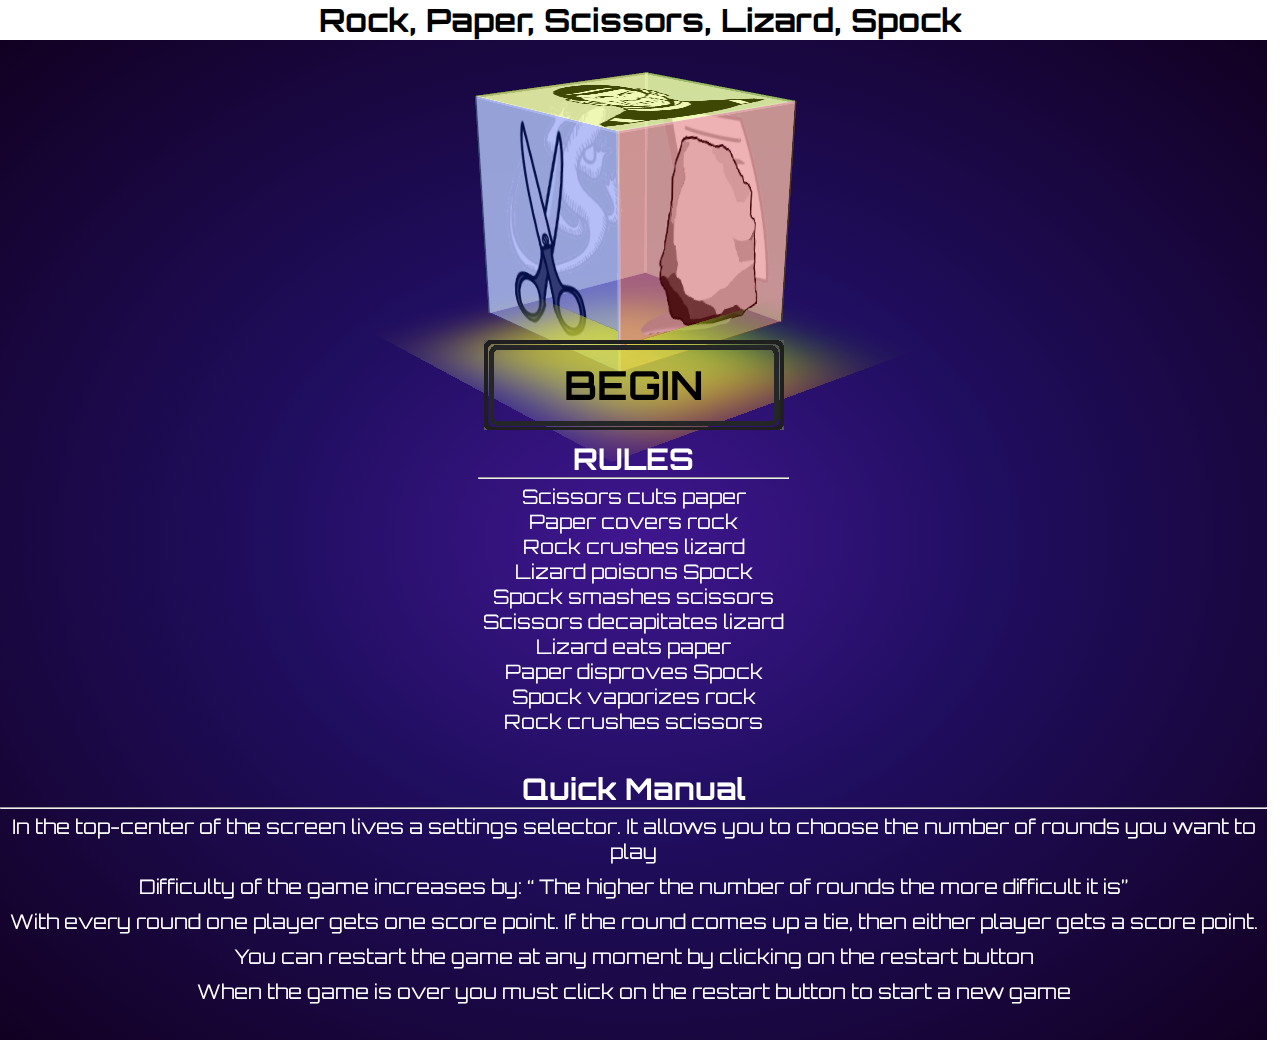
<file: index.html>
<!DOCTYPE html>
<!-- This page poses the font page of the game of Rock, Paper, Scissors, Lizzard, Spock -->
<html lang="en">

<head>
    <meta charset="UTF-8">
    <meta http-equiv="X-UA-Compatible" content="IE=edge">
    <meta name="viewport" content="width=device-width, initial-scale=1.0">
    <meta name="keywords" content="game, rock paper scissors lizard spock, free online game">
    <meta name="description" content="free online game of rock paper scissors lizard spock">
    <meta name="author" content="Dimitri Edel">
    <title>Home - Rock, Paper, Scissors, Lizard, Spock Game</title>

    <link rel="stylesheet" href="./assets/css/index.css">
</head>

<body>
    <header>
        <h1 aria-label="Name of the game: rock, paper, scissors, lizard, spock">Rock, Paper, Scissors, Lizard, Spock
        </h1>
    </header>

    <div class="canvas">
        <div class="cube">
            <div class="face-rock"></div>
            <div class="pic-rock"></div>
            <div class="background-rock"></div>
            <div class="face-paper"></div>
            <div class="pic-paper"></div>
            <div class="background-paper"></div>
            <div class="face-scissors"></div>
            <div class="pic-scissors"></div>
            <div class="background-scissors"></div>
            <div class="face-lizard"></div>
            <div class="pic-lizard"></div>
            <div class="background-lizard"></div>
            <div class="face-spock"></div>
            <div class="pic-spock"></div>
            <div class="background-spock"></div>
            <div class="glow"></div>
        </div>
        <div class="rules-panel">
            <article>
                <h2>RULES</h2>
                <hr>
                <ul>
                    <li>Scissors cuts paper</li>
                    <li>Paper covers rock</li>
                    <li>Rock crushes lizard</li>
                    <li>Lizard poisons Spock</li>
                    <li>Spock smashes scissors</li>
                    <li>Scissors decapitates lizard</li>
                    <li>Lizard eats paper</li>
                    <li>Paper disproves Spock</li>
                    <li>Spock vaporizes rock</li>
                    <li>Rock crushes scissors</li>
                </ul>
            </article>
        </div>
        <div id="beginButton"><a href="game.html">BEGIN</a></div>
        <div class="quick-manual">
            <article>
                <h2>Quick Manual</h2>
                <hr>
                <p>In the top-center of the screen lives a settings selector. It allows you to choose the number of
                    rounds you want to play</p>
                <p>Difficulty of the game increases by: <q> The higher the number of rounds the more difficult it
                        is</q>
                </p>
                <p>With every round one player gets one score point. If the round comes up a tie, then either player
                    gets a score point.</p>
                <p>You can restart the game at any moment by clicking on the restart button</p>
                <p>When the game is over you must click on the restart button to start a new game </p>
            </article>
        </div>
    </div>
</body>

</html>
</file>
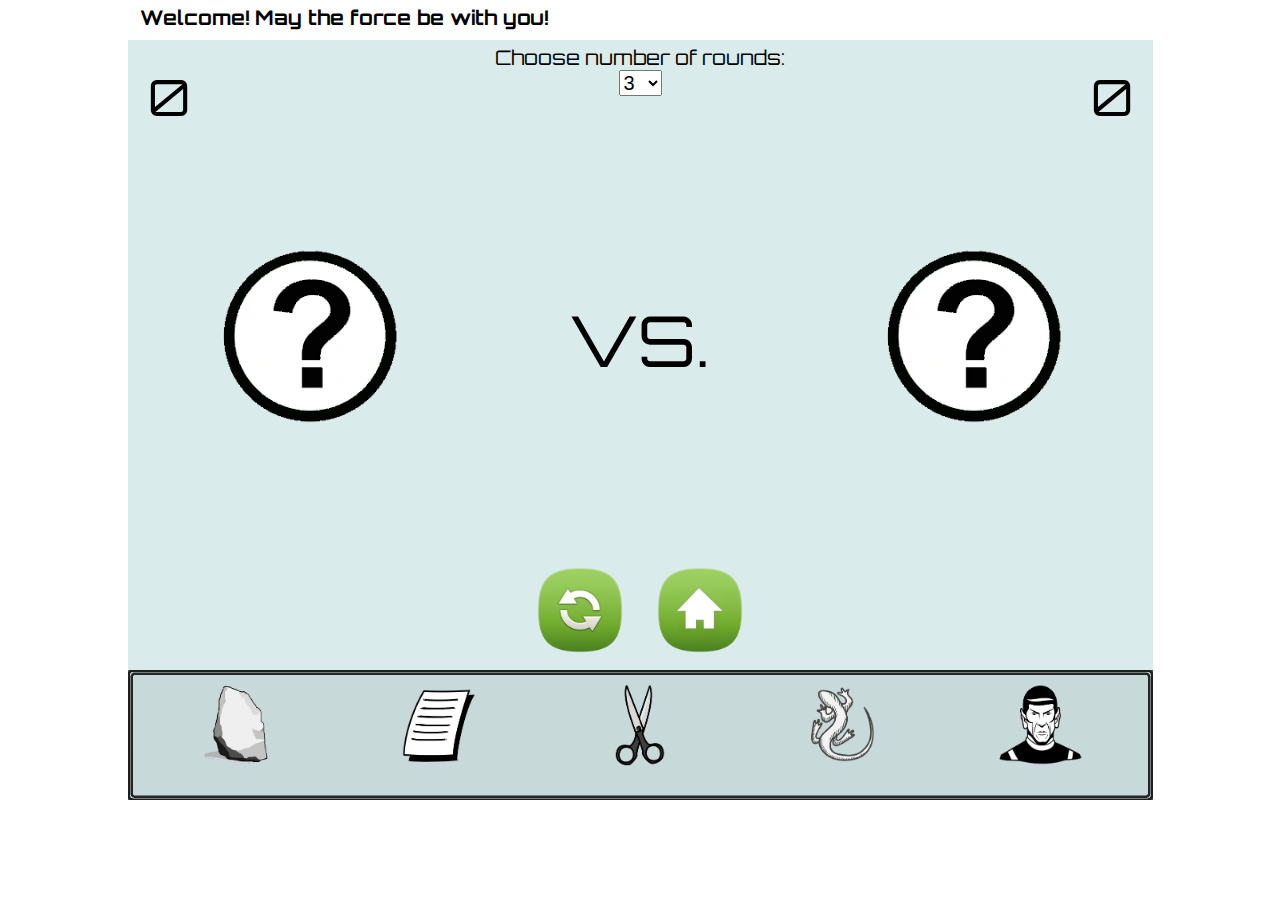
<file: game-v2.html>
<!DOCTYPE html>
<html lang="en">

<head>
    <meta charset="UTF-8">
    <meta http-equiv="X-UA-Compatible" content="IE=edge">
    <meta name="viewport" content="width=device-width, initial-scale=1.0">
    <meta name="keywords" content="game, rock paper scissors lizard spock, free online game">
    <meta name="description" content="free online game of rock paper scissors lizard spock">
    <meta name="author" content="Dimitri Edel">
    <title>Game - Rock, Paper, Scissors, Lizzard, Spock</title>


    <link rel="stylesheet" href="./assets/css/game.css">
</head>

<body>
    <header>
        <div id="header-message">
            <h1 id="message-display">message</h1>
        </div>
    </header>
    <div id="canvas">
        <div id="first-row">
            <div id="computer-score">0</div>
            <div id="settings-panel">
                <label for="rounds">Choose number of rounds:<br></label>
                <select name="rounds" id="rounds" onchange="game.setNumberOfRounds(this.value)" aria-label="select number of rounds here">
                    <option value="3" >3</option>
                    <option value="5">5</option>
                    <option value="7">7</option>
                    <option value="11">11</option>
                </select>
            </div>
            <div id="rounds-counter-panel">
                <div id="rounds-counter-text">ROUND</div>
                <div id="rounds-counter">0</div>
            </div>
            <div id="user-score">0</div>
        </div>
        <div id="second-row">
            <div id="outcome-text"></div>
        </div>
        <div id="third-row">
            <div id="computer-pick-image-panel"><img id="computer-pick-image" alt="image question mark"
                    src="./assets/images/webp/question.webp"></div>
            <div id="versus-text">VS.</div>
            <div id="user-pick-image-panel"><img id="user-pick-image" alt="image question mark"
                    src="./assets/images/webp/question.webp"></div>
        </div>
        <div id="fourth-row">
            <div id="message-text"></div>
        </div>
        <div id="fifth-row">
            <div id="restart-button" onclick="view.startOverOnClick();">
                <img alt="image question mark" src="./assets/images/webp/restart.webp">
            </div>
            <div id="home-button" onclick="view.homeButtonOnClick();">
                <img alt="image question mark" src="./assets/images/webp/home.webp">
            </div>
        </div>

        <!-- Inside this div live the buttons user can click to play the game -->
        <div id="user-option-panel" class="gray-border">
            <div id="user-rock-button" class="player-option-picker">
                <img id="user-rock-button-image" src="./assets/images/webp/rock.webp" alt="image of a rock">
                <img id="user-rock-button-image-gray" alt="image gray button"
                    src="./assets/images/webp/button-gray.webp">
            </div>
            <div id="user-paper-button" class="player-option-picker">
                <img id="user-paper-button-image" src="./assets/images/webp/paper.webp" alt="image of a sheet of paper">
                <img id="user-paper-button-image-gray" alt="image gray button"
                    src="./assets/images/webp/button-gray.webp">
            </div>
            <div id="user-scissors-button" class="player-option-picker">
                <img id="user-scissors-button-image" alt="image of scissors" src="./assets/images/webp/scissors.webp">
                <img id="user-scissors-button-image-gray" alt="image gray button"
                    src="./assets/images/webp/button-gray.webp">
            </div>
            <div id="user-lizard-button" class="player-option-picker">
                <img id="user-lizard-button-image" alt="image of lizard" src="./assets/images/webp/lizard.webp">
                <img id="user-lizard-button-image-gray" alt="image gray button"
                    src="./assets/images/webp/button-gray.webp">
            </div>
            <div id="user-spock-button" class="player-option-picker">
                <img id="user-spock-button-image" alt="image of spock" src="./assets/images/webp/spock.webp">
                <img id="user-spock-button-image-gray" alt="image gray button"
                    src="./assets/images/webp/button-gray.webp">
            </div>
        </div>
    </div>
    <script src="./assets/jscript/gameV2.js"></script>
</body>

</html>
</file>
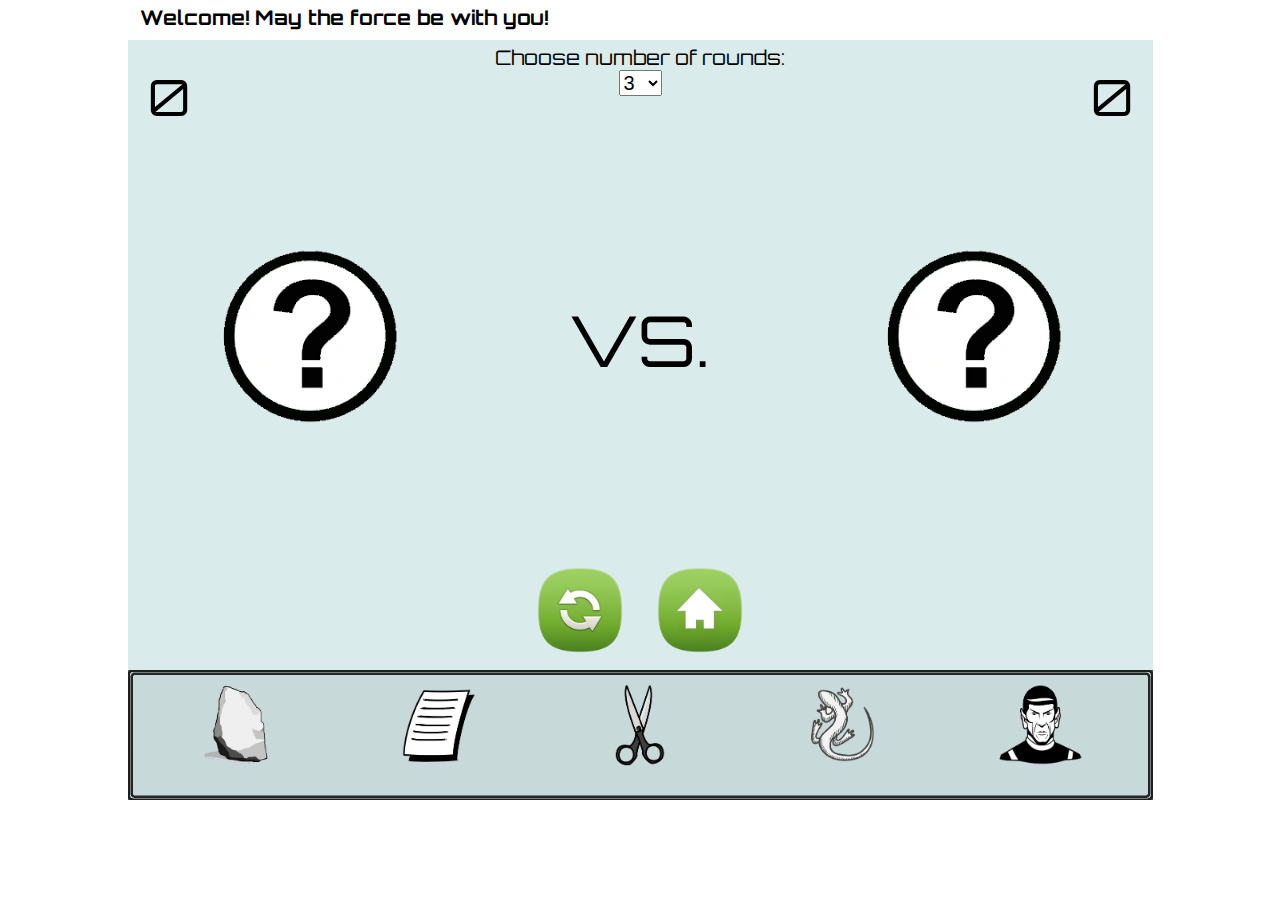
<file: game.html>
<!DOCTYPE html>
<html lang="en">

<head>
    <meta charset="UTF-8">
    <meta http-equiv="X-UA-Compatible" content="IE=edge">
    <meta name="viewport" content="width=device-width, initial-scale=1.0">
    <meta name="keywords" content="game, rock paper scissors lizard spock, free online game">
    <meta name="description" content="free online game of rock paper scissors lizard spock">
    <meta name="author" content="Dimitri Edel">
    <title>Game - Rock, Paper, Scissors, Lizzard, Spock</title>


    <link rel="stylesheet" href="./assets/css/game.css">
</head>

<body>
    <header>
        <div id="header-message">
            <h1 id="message-display">message</h1>
        </div>
    </header>
    <div id="canvas">
        <div id="first-row">
            <div id="computer-score">0</div>
            <div id="settings-panel">
                <label for="rounds">Choose number of rounds:<br></label>
                <select name="rounds" id="rounds" onchange="game.setNumberOfRounds(this.value)" aria-label="select number of rounds here">
                    <option value="3" >3</option>
                    <option value="5">5</option>
                    <option value="7">7</option>
                    <option value="11">11</option>
                </select>
            </div>
            <div id="rounds-counter-panel">
                <div id="rounds-counter-text">ROUND</div>
                <div id="rounds-counter">0</div>
            </div>
            <div id="user-score">0</div>
        </div>
        <div id="second-row">
            <div id="outcome-text"></div>
        </div>
        <div id="third-row">
            <div id="computer-pick-image-panel"><img id="computer-pick-image" alt="image question mark"
                src="./assets/images/webp/question.webp"></div>
                <div id="versus-text">VS.</div>
                <img id="outcome-image">
            <div id="user-pick-image-panel"><img id="user-pick-image" alt="image question mark"
                    src="./assets/images/webp/question.webp"></div>
        </div>
        <div id="fourth-row">
            <div id="message-text"></div>
        </div>
        <div id="fifth-row">
            <div id="restart-button" onclick="view.startOverOnClick();">
                <img alt="image question mark" src="./assets/images/webp/restart.webp">
            </div>
            <div id="home-button" onclick="view.homeButtonOnClick();">
                <img alt="image question mark" src="./assets/images/webp/home.webp">
            </div>
        </div>

        <!-- Inside this div live the buttons user can click to play the game -->
        <div id="user-option-panel" class="gray-border">
            <div id="user-rock-button" class="player-option-picker">
                <img id="user-rock-button-image" src="./assets/images/webp/rock.webp" alt="image of a rock">
                <img id="user-rock-button-image-gray" alt="image gray button"
                    src="./assets/images/webp/button-gray.webp">
            </div>
            <div id="user-paper-button" class="player-option-picker">
                <img id="user-paper-button-image" src="./assets/images/webp/paper.webp" alt="image of a sheet of paper">
                <img id="user-paper-button-image-gray" alt="image gray button"
                    src="./assets/images/webp/button-gray.webp">
            </div>
            <div id="user-scissors-button" class="player-option-picker">
                <img id="user-scissors-button-image" alt="image of scissors" src="./assets/images/webp/scissors.webp">
                <img id="user-scissors-button-image-gray" alt="image gray button"
                    src="./assets/images/webp/button-gray.webp">
            </div>
            <div id="user-lizard-button" class="player-option-picker">
                <img id="user-lizard-button-image" alt="image of lizard" src="./assets/images/webp/lizard.webp">
                <img id="user-lizard-button-image-gray" alt="image gray button"
                    src="./assets/images/webp/button-gray.webp">
            </div>
            <div id="user-spock-button" class="player-option-picker">
                <img id="user-spock-button-image" alt="image of spock" src="./assets/images/webp/spock.webp">
                <img id="user-spock-button-image-gray" alt="image gray button"
                    src="./assets/images/webp/button-gray.webp">
            </div>
        </div>
    </div>
    <script src="./assets/jscript/game.js"></script>
</body>

</html>
</file>
<file: assets/css/index.css>
@import url('https://fonts.googleapis.com/css2?family=Orbitron:wght@700&display=swap');

* {
    margin: 0;
    padding: 0;
    box-sizing: border-box;
}

h1 {
    animation: fade-in 10s;
    text-align: center;
    font-family: 'Orbitron', sans-serif;
}

/* Container for the home page */
.canvas {
    position: relative;
    top: 0;
    left: 0;
    height: 1000px;
    width: 99vw;
    display: flex;
    justify-content: center;
    align-items: center;
    background-image: radial-gradient(ellipse, rgb(64, 22, 143) 0%, rgb(32, 14, 96) 40%, rgb(18, 0, 34) 100%);
    perspective: 1200px;
}

/* Button that takes user to the game page */
#beginButton {
    position:absolute;
    top: 300px;
    width: 300px;
}
#beginButton a {
    position:absolute;
    top: 0;
    left:auto;
    width: 300px;
    text-align: center;
    font-size: 40px;
    font-weight: bold;
    text-decoration: none;
    color: black;
    border: 20px solid;
    border-image: url("../images/webp/panel-gray-border.webp") 20;
    font-family: 'Orbitron', sans-serif;
}

#beginButton a:hover {
    background-color: #d1d8dd;
}

#beginButton a:active {
    background-color: #bbd1e1;
    transform: translateY(5px);
}
/* The panel wioth rules of the game */
.rules-panel {
    position: absolute;
    top: 400px;
    left: auto;
    color: white;
    font-size: 20px;
    font-family: 'Orbitron', sans-serif;
    text-align: center;
}

.rules-panel ul {
    list-style: none;
    padding: 5px;
}
/* The panel with a quick manual */
.quick-manual {
    position: absolute;
    top: 730px;
    left: auto;
    color: white;
    font-size: 20px;
    font-family: 'Orbitron', sans-serif;
    text-align: center;
}

.quick-manual p {
    padding: 5px;
}

/* 3D-Cube general settings for the container */
.cube {
    position: absolute;
    top: 100px;
    width: 200px;
    height: 200px;
    transform-origin: 50% 50% 100px;
    transform-style: preserve-3d;
    transition: all 0.5s ease-out;
    background-color: transparent;
    transform: rotateX(-30deg) rotateY(40deg);

    animation: animate 4s linear infinite;
}
/* General settings for all the divs in the container */
.cube div {
    position: absolute;
    top: 0;
    left: 0;
    width: 200px;
    height: 200px;
    display: flex;
    justify-content: center;
    align-items: center;
}
/* Front side , top-most layer */
.cube .face-rock {
    transform: translateZ(200px);
    background-color: rgba(200, 0, 10, 0.3);
}
/* Front side, middle layer with the picture on it */
.cube .pic-rock {
    transform: translateZ(199px);
    background-image: url("../images/webp/rock.webp");
    background-repeat: no-repeat;
    background-size: contain;    
}
/* Front side, bottom layer with a transparent white background */
.cube .background-rock {
    transform: translateZ(198px);
    background-color: rgba(255, 255, 255, 0.5);
}
/* Right side, top-most layer */
.cube .face-paper {
    transform-origin: center right;
    transform: rotateY(90deg);
    background-color: rgba(0, 200, 0, 0.3);
}
/* Right side, middle layer with the picture on it */
.cube .pic-paper {
    transform-origin: center right;
    transform: rotateY(90deg) translateZ(-1px);
    background-image: url("../images/webp/paper.webp");
    background-repeat: no-repeat;
    /* Do not repeat the image */
    background-size: contain;
}
/* Right side, bottom layer with a transparent white background */
.cube .background-paper {
    transform-origin: center right;
    transform: rotateY(90deg) translateZ(-2px);
    background-color: rgba(255, 255, 255, 0.5);
}
/* Left side, top-most layer */
.cube .face-scissors {
    transform-origin: center left;
    transform: rotateY(-90deg);
    background-color: rgba(18, 47, 236, 0.3);
}
/* Left side, middle layer with the picture on it */
.cube .pic-scissors {
    transform-origin: center left;
    transform: rotateY(-90deg) translateZ(-1px);
    background-image: url("../images/webp/scissors.webp");
    background-repeat: no-repeat;
    /* Do not repeat the image */
    background-size: contain;
}
/* Left side, bottom layer with a transparent white background */
.cube .background-scissors {
    transform-origin: center left;
    transform: rotateY(-90deg) translateZ(-2px);
    background-color: rgba(255, 255, 255, 0.5);
}
/* Rear side, top-most layer */
.cube .face-lizard {
    transform-origin: center center;
    transform: rotateY(180deg);

    background-color: rgba(149, 236, 18, 0.3);
}
/* Rear side, middle layer with the picture on it */
.cube .pic-lizard {
    transform-origin: center center;
    transform: rotateY(180deg) translateZ(-1px);

    background-image: url("../images/webp/lizard.webp");
    background-repeat: no-repeat;
    /* Do not repeat the image */
    background-size: contain;
}
/* Rear side, bottom layer with a transparent white background */
.cube .background-lizard {
    transform-origin: center center;
    transform: rotateY(180deg) translateZ(-2px);
    background-color: rgba(255, 255, 255, 0.5);
}
/* Top side, top-most layer */
.cube .face-spock {
    transform-origin: top center;
    transform: rotateX(90deg);

    background-color: rgba(207, 236, 18, 0.3);
}
/* Top side, middle layer with the picture on it */
.cube .pic-spock {
    transform-origin: top center;
    transform: rotateX(90deg) translateZ(-1px);

    background-image: url("../images/webp/spock.webp");
    background-repeat: no-repeat;
    /* Do not repeat the image */
    background-size: contain;
}
/* Top side, bottom layer with a transparent white background */
.cube .background-spock {
    transform-origin: top center;
    transform: rotateX(90deg) translateZ(-2px);
    background-color: rgba(255, 255, 255, 0.6);
}
/* Bottom side, the glowing effect */
.cube .glow {
    width: 300px;
    height: 300px;
    transform-origin: bottom center;
    transform: rotateX(-90deg) translateX(-50px) translateY(50px) translateZ(-50px);
    background-color: rgba(233, 243, 53, 0.734);

    border: 30px solid;
    border-top-color: rgba(200, 0, 10, 0.7);
    border-left-color: blue;
    border-right-color: green;
    border-bottom-color: yellow;
    border-width: 30px;

    filter: blur(50px);
}

/* Let the cube rotate */
@keyframes animate {
    0% {
        transform: rotateX(-30deg) rotateY(0);
    }

    100% {
        transform: rotateX(-30deg) rotateY(360deg);
    }
}
/* Fade in the heading */
@keyframes fade-in {
    from {
        opacity: 0.0;
    }

    to {
        opacity: 1;
    }
}
</file>
<file: assets/css/game.css>
@import url('https://fonts.googleapis.com/css2?family=Orbitron:wght@700&display=swap');

/* ################################################################################## */
/* SIZING FOR THE SMALLEST MOBILE PHONES FIRST                                        */
/* WIDTH BETWEEN 320 AND 359 PIXELS                                                   */
/* ################################################################################## */
* {
    margin: 0;
    padding: 0;
}

/* HEADER SECTION contains the following h1 that serves for displaying motivational phrases depending on the status of the game */
header {
    width: 320px;
    overflow: hidden;
    margin: 0 auto;
}

/* Format for the motivational phrases */
h1 {
    position: relative;
    animation: message-display 10s infinite;
    width: 680px;
    height: 30px;
    margin: 0;
    padding: 5px 0;
    font-family: 'Orbitron', sans-serif;
    font-size: 20px;
    overflow: hidden;
    white-space: nowrap;
}

/* ################################################################################## */
/* LAYOUT OF THE CANVAS                                                               */
/* canvas serves as a container for all game elements                                 */
/* ################################################################################## */
#canvas {
    position: relative;
    top: 0;
    left: 0;
    width: 320px;
    height: 430px;
    margin: 0 auto;
    background-color: rgb(218, 235, 235);
    background-size: cover;
    overflow: hidden;
    font-family: 'Orbitron', sans-serif;
}

/*-------------------------------------------------------------------------------------------- */
/* FIRST ROW                                                                                   */
/* #first-row contains #computer-score, #settings-panel, #rounds-counter-panel and #user-score */
/*-------------------------------------------------------------------------------------------- */
#first-row {
    display: flex;
    width: 100%;
    height: 100px;
}

/* Display of the score of the player controlled by the computer */
#computer-score {
    position: relative;
    margin-top: 25px;
    margin-left: 10px;
    margin-right: auto;
    font-size: 30px;
}

/* Display of the score of the player controlled by the user */
#user-score {
    position: relative;
    margin-top: 25px;
    margin-left: auto;
    margin-right: 10px;
    font-size: 30px;
}

/* The settings panel from which the user can choose the number of rounds to play */
#settings-panel {
    position: relative;
    margin-top: 5px;
    margin-left: auto;
    margin-right: auto;
    width: 220px;
    text-align: center;
}

/* Display for the number of the current round. It is not displayed at first, */
/* will be displayed as soon as the game begins by JavaScript */
#rounds-counter-panel {
    display: none;
    position: relative;
    margin-top: 5px;
    margin-left: auto;
    margin-right: auto;
    width: 220px;
    text-align: center;
    font-size: 30px;
}

/* Format of the text that sits above the current round number */
#rounds-counter-text {
    font-size: 17px;
}

/*------------------------------------------------------------------------------------------- */
/* SECOND ROW                                                                                 */
/* #second-row only contains the #outcome-text                                                */
/*------------------------------------------------------------------------------------------- */
#second-row {
    display: flex;
    position: absolute;
    top: 70px;
    left: 5px;
    width: 95%;
    height: 50px;
}

/* outcome-text contains the text of the outcome of the round or game. For instance: 'You win!' or 'Game over!' */
#outcome-text {
    margin: 0 auto;
    text-align: center;
    font-size: 30px;
}

/*------------------------------------------------------------------------------------------- */
/* THIRD ROW                                                                                  */
/* #third-row contains #computer-pick-image-panel, #versus-text and #user-pick-image-panel    */
/*------------------------------------------------------------------------------------------- */
#third-row {
    display: flex;
    position: absolute;
    top: 120px;
    left: 0;
    width: 100%;
    height: 100px;
}

/* This element harbors the image what the computer has picked */
#computer-pick-image-panel {
    position: relative;
    margin-left: 50px;
    margin: 0 auto;
}

/* The image of the character the computer has picked */
#computer-pick-image {
    top: 0;
    left: 0;
    height: 100px;
    width: 100px;
    object-fit: contain;
}

/* The text 'VS.' that sits between the image of what the computer has picked and the image of whtat the user has picked */
#versus-text {
    position: relative;
    margin: auto auto;
    font-size: 30px;
}

/* This element harbors the image of what the user has picked */
#user-pick-image-panel {
    position: relative;
    margin: 0 auto;
    width: 100px;
    height: 100px;
}

/* The image of what the user has picked */
#user-pick-image {
    top: 0;
    left: 0;
    height: 100px;
    width: 100px;
    object-fit: contain;
}

/*------------------------------------------------------------------------------------------- */
/* FOURTH ROW                                                                                 */
/* #fourth-row contains #message-text                                                         */
/*------------------------------------------------------------------------------------------- */
#fourth-row {
    display: flex;
    position: absolute;
    top: 200px;
    left: 0px;
    width: 100%;
    height: 100px;
}

/* Text that explains the outcome of the round or game. For instance: 'Paper covers rock' */
#message-text {
    position: relative;
    margin: auto auto;
    font-size: 20px;
}

/*------------------------------------------------------------------------------------------- */
/* FIFTH ROW                                                                                  */
/* #fifth-row contains  #restart-button and #home-button                                      */
/*------------------------------------------------------------------------------------------- */
#fifth-row {
    display: flex;
    position: absolute;
    top: 280px;
    left: 0;
    width: 100%;
    height: 50px;
}

/* Container for the Restart button icon */
#restart-button {
    margin-top: 0;
    margin-bottom: 0;
    margin-left: auto;
    margin-right: 10px;
    text-align: center;
}

/* Image of the restart button icon */
#restart-button img {
    position: relative;
    top: 0;
    left: 0;
    width: 50px;
    height: 50px;
    object-fit: contain;
    margin: 0 auto;
}

/* Container for the home button icon */
#home-button {
    margin-top: 0;
    margin-bottom: 0;
    margin-left: 10px;
    margin-right: auto;
    text-align: center;
}

/* Image of the home button icon */
#home-button img {
    position: relative;
    top: 0;
    left: 0;
    width: 50px;
    height: 50px;
    object-fit: contain;
    margin: 0 auto;
}

/*------------------------------------------------------------------------------------------- */
/* BOTTOM ROW                                                                                 */
/* #user-option-panel is at the very bottom of the canvas and contains all the buttons with   */
/* with images of characters that the user can pick to play the next round                    */
/*------------------------------------------------------------------------------------------- */
#user-option-panel {
    position: absolute;
    top: 360px;
    left: 0;
    height: 70px;
    width: 320px;
    background-color: rgb(159 173 174 / 29%);
    display: flex;
    box-sizing: border-box;
}

/* The border around the #user-option-panel */
.gray-border {
    border: 10px solid transparent;
    border-image: url(../images/webp/panel-gray-border.webp) 20 round;
}

/* ############################################################################ */
/* BUTTONS OF OPTIONS FROM WHICH THE USER CAN PICK THEIR MOVE                   */
/* ############################################################################ */
/* Container for the button with the image of a rock */
#user-rock-button {
    position: relative;
    margin: 0 auto;
    top: 0;
    left: 0;
    width: 50px;
    height: 50px;
}

/* Image of a rock */
#user-rock-button-image {
    width: 50px;
    height: 50px;
    z-index: 1;
}

/* Transparent image that will be displayed on top of the #user-rock-button-image  on hover */
#user-rock-button-image-gray {
    display: none;
    position: absolute;
    top: 0;
    left: 0;
    width: 50px;
    height: 50px;
    z-index: 2;
}

/* Highlight the button when the mouse hovers over it */
#user-rock-button:hover #user-rock-button-image-gray {
    display: inline;
}

/* Move the image a few pixels down when user clicks on the button */
#user-rock-button:active {
    transform: translateY(5px);
}

/* Move the image a few pixels down when user clicks on the button */
#user-rock-button:active #user-rock-button-image-gray {
    display: inline;
}

/* Container for the button with the image of a paper sheet */
#user-paper-button {
    position: relative;
    margin: 0 auto;
    top: 0;
    left: 0;
    width: 50px;
    height: 50px;
}

/* Image of a paper sheet */
#user-paper-button-image {
    width: 50px;
    height: 50px;
    z-index: 1;
}

/* Transparent image that will be displayed on top of the #user-paper-button-image  on hover */
#user-paper-button-image-gray {
    display: none;
    position: absolute;
    top: 0;
    left: 0;
    width: 50px;
    height: 50px;
    z-index: 2;
}

/* Highlight the button when the mouse hovers over it */
#user-paper-button:hover #user-paper-button-image-gray {
    display: inline;
}

/* Move the image a few pixels down when user clicks on the button */
#user-paper-button:active {
    transform: translateY(5px);
}

/* Move the image a few pixels down when user clicks on the button */
#user-paper-button:active #user-paper-button-image-gray {
    display: inline;
}

/* Container for the button with the image of scissors */
#user-scissors-button {
    position: relative;
    margin: 0 auto;
    top: 0;
    left: 0;
    width: 50px;
    height: 50px;
}

/* Image of scissors */
#user-scissors-button-image {
    width: 50px;
    height: 50px;
    z-index: 1;
}

/* Transparent image that will be displayed on top of the #user-scissors-button-image  on hover */
#user-scissors-button-image-gray {
    display: none;
    position: absolute;
    top: 0;
    left: 0;
    width: 50px;
    height: 50px;
    z-index: 2;
}

/* Highlight the button when the mouse hovers over it */
#user-scissors-button:hover #user-scissors-button-image-gray {
    display: inline;
}

/* Move the image a few pixels down when user clicks on the button */
#user-scissors-button:active {
    transform: translateY(5px);
}

/* Move the image a few pixels down when user clicks on the button */
#user-scissors-button:active #user-scissors-button-image-gray {
    display: inline;
}

/* Container for the button with the image of a lizard */
#user-lizard-button {
    position: relative;
    margin: 0 auto;
    top: 0;
    left: 0;
    width: 50px;
    height: 50px;
}

/* Image of a lizard */
#user-lizard-button-image {
    width: 50px;
    height: 50px;
    z-index: 1;
}

/* Transparent image that will be displayed on top of the #user-lizard-button-image  on hover */
#user-lizard-button-image-gray {
    display: none;
    position: absolute;
    top: 0;
    left: 0;
    width: 50px;
    height: 50px;
    z-index: 2;
}

/* Highlight the button when the mouse hovers over it */
#user-lizard-button:hover #user-lizard-button-image-gray {
    display: inline;
}

/* Move the image a few pixels down when user clicks on the button */
#user-lizard-button:active {
    transform: translateY(5px);
}

/* Move the image a few pixels down when user clicks on the button */
#user-lizard-button:active #user-lizard-button-image-gray {
    display: inline;
}

/* Container for the button with the image of commander Spock */
#user-spock-button {
    position: relative;
    margin: 0 auto;
    top: 0;
    left: 0;
    width: 50px;
    height: 50px;
}

/* Image of commander Spock */
#user-spock-button-image {
    width: 50px;
    height: 50px;
    z-index: 1;
}

/* Transparent image that will be displayed on top of the #user-lizard-button-image  on hover */
#user-spock-button-image-gray {
    display: none;
    position: absolute;
    top: 0;
    left: 0;
    width: 50px;
    height: 50px;
    z-index: 2;
}

/* Highlight the button when the mouse hovers over it */
#user-spock-button:hover #user-spock-button-image-gray {
    display: inline;
}

/* Move the image a few pixels down when user clicks on the button */
#user-spock-button:active {
    transform: translateY(5px);
}

/* Move the image a few pixels down when user clicks on the button */
#user-spock-button:active #user-spock-button-image-gray {
    display: inline;
}

/* Move the text across the screen from right to left until it disapears beyond the left margin */
@keyframes message-display {
    0% {
        left: 360px;
    }

    90% {
        left: -400px;
    }

    100% {
        left: -640px;
    }

}

/* 
    ##Device = Most of the Smartphones Mobiles (Portrait)
    ##Screen = B/w 360px to 479px
  */

@media (min-width: 360px) and (max-width: 480px) {

    /* HEADER SECTION contains the following h1 that serves for displaying motivational phrases depending on the status of the game */
    header {
        width: 360px;
        margin: 0 auto;
    }

    /* Format for the motivational phrases */
    h1 {
        width: 680px;
        height: 30px;
        padding: 5px 0;
        font-size: 20px;

    }

    /* ################################################################################## */
    /* SIZE OF THE CANVAS                                                               */
    /* ################################################################################## */
    #canvas {
        width: 360px;
        height: 600px;
    }

    /* ------------------------------------------------------------------- */
    /* FIRST ROW                                                           */
    /* ------------------------------------------------------------------- */
    #first-row {
        top: 0;
    }

    /* Display of the score of the player controlled by the computer */
    #computer-score {
        font-size: 40px;
    }

    /* Display of the score of the player controlled by the user */
    #user-score {
        font-size: 40px;
    }

    /* The settings panel from which the user can choose the number of rounds to play */
    #settings-panel {
        width: 240px;
    }

    /* Display for the number of the current round. It is not displayed at first, */
    /* will be displayed as soon as the game begins by JavaScript */
    #rounds-counter-panel {
        width: 220px;
        font-size: 40px;
    }

    /* Format of the text that sits above the current round number */
    #rounds-counter-text {
        font-size: 17px;
    }

    /* ------------------------------------------------------------------- */
    /* SECOND ROW                                                          */
    /* ------------------------------------------------------------------- */
    #second-row {
        top: 100px;
        height: 50px;
    }

    /* outcome-text contains the text of the outcome of the round or game. For instance: 'You win!' or 'Game over!' */
    #outcome-text {
        font-size: 40px;
    }

    /* ------------------------------------------------------------------- */
    /* THIRD ROW                                                           */
    /* ------------------------------------------------------------------- */
    #third-row {
        top: 180px;
        height: 150px;
        width: 360px;
    }

    /* This element harbors the image what the computer has picked */
    #computer-pick-image-panel {
        margin: 0 auto;
        width: 150px;
        height: 150px;
    }

    /* The image of the character the computer has picked */
    #computer-pick-image {
        height: 150px;
        width: 150px;
    }

    /* The text 'VS.' that sits between the image of what the computer has picked and the image of whtat the user has picked */
    #versus-text {
        font-size: 20px;
    }

    /* This element harbors the image of what the user has picked */
    #user-pick-image-panel {
        margin: 0 auto;
        width: 150px;
        height: 150px;
    }

    /* The image of what the user has picked */
    #user-pick-image {
        height: 150px;
        width: 150px;
    }

    /* ------------------------------------------------------------------- */
    /* FOURTH ROW                                                          */
    /* ------------------------------------------------------------------- */
    #fourth-row {
        top: 350px;
        height: 50px;
    }

    /* Text that explains the outcome of the round or game. For instance: 'Paper covers rock' */
    #message-text {
        font-size: 20px;
    }

    /* ------------------------------------------------------------------- */
    /* FIFTH ROW                                                           */
    /* ------------------------------------------------------------------- */
    #fifth-row {
        top: 430px;
        height: 70px;
    }

    /* Image of the restart button icon */
    #restart-button img {
        width: 70px;
        height: 70px;
    }

    /* Image of the home button icon */
    #home-button img {
        width: 70px;
        height: 70px;
    }

    /* ------------------------------------------------------------------- */
    /* BOTTOM ROW                                                          */
    /* ------------------------------------------------------------------- */
    #user-option-panel {
        top: 530px;
        height: 70px;
        width: 100%;
    }

    /* The border around the #user-option-panel */
    .gray-border {
        border-width: 15px;
    }

    /* ############################################################################ */
    /* BUTTONS FOR OPTIONS FROM WHICH THE USER CAN PICK THEIR MOVE                  */
    /* ############################################################################ */
    /* Container for the button with the image of a rock */
    #user-rock-button {
        width: 50px;
        height: 50px;
    }

    /* Image of a rock */
    #user-rock-button-image {
        width: 50px;
        height: 50px;
    }

    /* Transparent image that will be displayed on top of the #user-rock-button-image  on hover */
    #user-rock-button-image-gray {
        width: 50px;
        height: 50px;
    }

    /* Container for the button with the image of a paper sheet */
    #user-paper-button {
        width: 50px;
        height: 50px;
    }

    /* Image of a paper sheet */
    #user-paper-button-image {
        width: 50px;
        height: 50px;
    }

    /* Transparent image that will be displayed on top of the #user-paper-button-image  on hover */
    #user-paper-button-image-gray {
        width: 50px;
        height: 50px;
    }

    /* Container for the button with the image of scissors */
    #user-scissors-button {
        width: 50px;
        height: 50px;
    }

    /* Image of scissors */
    #user-scissors-button-image {
        width: 50px;
        height: 50px;
    }

    /* Transparent image that will be displayed on top of the #user-scissors-button-image  on hover */
    #user-scissors-button-image-gray {
        width: 50px;
        height: 50px;
    }

    /* Container for the button with the image of a lizard */
    #user-lizard-button {
        width: 50px;
        height: 50px;
    }

    /* Image of a lizard */
    #user-lizard-button-image {
        width: 50px;
        height: 50px;
    }

    /* Transparent image that will be displayed on top of the #user-lizard-button-image  on hover */
    #user-lizard-button-image-gray {
        width: 50px;
        height: 50px;
    }

    /* Container for the button with the image of commander Spock */
    #user-spock-button {
        width: 50px;
        height: 50px;
    }

    /* Image of commander Spock */
    #user-spock-button-image {
        width: 50px;
        height: 50px;
    }

    /* Transparent image that will be displayed on top of the #user-lizard-button-image  on hover */
    #user-spock-button-image-gray {
        width: 50px;
        height: 50px;
    }

    /* Move the text across the screen from right to left until it disapears beyond the left margin */
    @keyframes message-display {
        0% {
            left: 360px;
        }

        90% {
            left: -400px;
        }

        100% {
            left: -640px;
        }

    }

}

/* LANDSCAPE : (460 through 480) + 320+ */
@media (min-width: 460px) and (max-width: 480px) and (orientation:landscape) {

    /* HEADER SECTION contains the following h1 that serves for displaying motivational phrases depending on the status of the game */
    header {
        width: 460px;
        margin: 0 auto;
    }

    /* Format for the motivational phrases */
    h1 {
        width: 680px;
        height: 15px;
        padding-top: 2px;
        padding-bottom: 3px;
        font-size: 15px;

    }

    /* ################################################################################## */
    /* SIZE OF THE CANVAS                                                                 */
    /* ################################################################################## */
    #canvas {
        width: 480px;
        height: 300px;
    }

    /* ----------------------------------------------------------------------------- */
    /* FIRST ROW                                                                     */
    /* ----------------------------------------------------------------------------- */
    #first-row {
        top: 0;
        height: 50px;
    }

    /* Display of the score of the player controlled by the computer */
    #computer-score {
        margin-left: 5px;
        font-size: 24px;
    }

    /* Display of the score of the player controlled by the user */
    #user-score {
        margin-right: 5px;
        font-size: 24px;
    }

    /* The settings panel from which the user can choose the number of rounds to play */
    #settings-panel {
        width: 240px;
    }

    /* Display for the number of the current round. It is not displayed at first, */
    /* will be displayed as soon as the game begins by JavaScript */
    #rounds-counter-panel {
        width: 280px;
        font-size: 24px;
    }

    /* Format of the text that sits above the current round number */
    #rounds-counter-text {
        font-size: 15px;
    }

    /* ----------------------------------------------------------------------------- */
    /* SECOND ROW                                                                    */
    /* ----------------------------------------------------------------------------- */
    #second-row {
        top: 50px;
        height: 40px;
    }

    /* outcome-text contains the text of the outcome of the round or game. For instance: 'You win!' or 'Game over!' */
    #outcome-text {
        font-size: 30px;
    }

    /* ----------------------------------------------------------------------------- */
    /* THIRD ROW                                                                     */
    /* ----------------------------------------------------------------------------- */
    #third-row {
        width: 100%;
        top: 70px;
        height: 120px;
    }

    /* This element harbors the image what the computer has picked */
    #computer-pick-image-panel {
        margin-left: auto;
        width: 120px;
        height: 120px;
    }

    /* The image of the character the computer has picked */
    #computer-pick-image {
        height: 120px;
        width: 120px;
    }

    /* The text 'VS.' that sits between the image of what the computer has picked and the image of whtat the user has picked */
    #versus-text {
        font-size: 30px;
    }

    /* This element harbors the image of what the user has picked */
    #user-pick-image-panel {
        margin-right: auto;
        width: 120px;
        height: 120px;
    }

    /* The image of what the user has picked */
    #user-pick-image {
        height: 120px;
        width: 120px;
    }

    /* ----------------------------------------------------------------------------- */
    /* FOURTH ROW                                                                    */
    /* ----------------------------------------------------------------------------- */
    #fourth-row {
        top: 180px;
        height: 20px;
    }

    /* Text that explains the outcome of the round or game. For instance: 'Paper covers rock' */
    #message-text {
        font-size: 16px;
    }

    /* ----------------------------------------------------------------------------- */
    /* FIFTH ROW                                                                     */
    /* ----------------------------------------------------------------------------- */
    #fifth-row {
        top: 200px;
        height: 30px;
        width: 100%;

    }

    /* Image of the restart button icon */
    #restart-button img {
        width: 30px;
        height: 30px;
    }

    /* Image of the home button icon */
    #home-button img {
        width: 30px;
        height: 30px;
    }

    /* ----------------------------------------------------------------------------- */
    /* BOTOM ROW                                                                     */
    /* ----------------------------------------------------------------------------- */
    #user-option-panel {
        box-sizing: border-box;
        top: 240px;
        height: 60px;
        width: 100%;
    }

    /* The border around the #user-option-panel */
    .gray-border {
        border-width: 10px;
    }

    /* ############################################################################ */
    /* BUTTONS FOR OPTIONS FROM WHICH THE USER CAN PICK THEIR MOVE                  */
    /* ############################################################################ */
    /* Container for the button with the image of a rock */
    #user-rock-button {
        width: 40px;
        height: 40px;
    }

    /* Image of a rock */
    #user-rock-button-image {
        width: 40px;
        height: 40px;
    }

    /* Transparent image that will be displayed on top of the #user-rock-button-image  on hover */
    #user-rock-button-image-gray {
        width: 40px;
        height: 40px;
    }

    /* Container for the button with the image of a paper sheet */
    #user-paper-button {
        width: 40px;
        height: 40px;
    }

    /* Image of a paper sheet */
    #user-paper-button-image {
        width: 40px;
        height: 40px;
    }

    /* Transparent image that will be displayed on top of the #user-paper-button-image  on hover */
    #user-paper-button-image-gray {
        width: 40px;
        height: 40px;
    }

    /* Container for the button with the image of scissors */
    #user-scissors-button {
        width: 40px;
        height: 40px;
    }

    /* Image of scissors */
    #user-scissors-button-image {
        width: 40px;
        height: 40px;
    }

    /* Transparent image that will be displayed on top of the #user-scissors-button-image  on hover */
    #user-scissors-button-image-gray {
        width: 40px;
        height: 40px;
    }

    /* Container for the button with the image of a lizard */
    #user-lizard-button {
        width: 40px;
        height: 40px;
    }

    /* Image of a lizard */
    #user-lizard-button-image {
        width: 40px;
        height: 40px;
    }

    /* Transparent image that will be displayed on top of the #user-lizard-button-image  on hover */
    #user-lizard-button-image-gray {
        width: 40px;
        height: 40px;
    }

    /* Container for the button with the image of commander Spock */
    #user-spock-button {
        width: 40px;
        height: 40px;
    }

    /* Image of commander Spock */
    #user-spock-button-image {
        width: 40px;
        height: 40px;
    }

    /* Transparent image that will be displayed on top of the #user-lizard-button-image  on hover */
    #user-spock-button-image-gray {
        width: 40px;
        height: 40px;
    }

    /* Move the text across the screen from right to left until it disapears beyond the left margin */
    @keyframes message-display {
        0% {
            left: 320px;
        }

        90% {
            left: -400px;
        }

        100% {
            left: -640px;
        }

    }
}

/* 
    ##Device = Low Resolution Tablets, Mobiles (Landscape)
    ##Screen = B/w 481px to 767px
  */

@media (min-width: 481px) and (max-width: 767px) and (min-height: 720px) {

    /* HEADER SECTION contains the following h1 that serves for displaying motivational phrases depending on the status of the game */
    header {
        width: 480px;
        margin: 0 auto;
    }

    /* Format for the motivational phrases */
    h1 {
        width: 680px;
        height: 30px;
        padding: 5px 0;
        font-size: 20px;
    }

    /* ################################################################################## */
    /* SIZE OF THE CANVAS                                                                 */
    /* ################################################################################## */
    #canvas {
        width: 480px;
        height: 680px;
    }

    /* ----------------------------------------------------------------------------- */
    /* FIRST ROW                                                                     */
    /* ----------------------------------------------------------------------------- */
    #first-row {
        top: 0;
        height: 100px;
    }

    /* Display of the score of the player controlled by the computer */
    #computer-score {
        margin-left: 5px;
        font-size: 50px;
    }

    /* Display of the score of the player controlled by the user */
    #user-score {
        margin-right: 5px;
        font-size: 50px;
    }

    /* The settings panel from which the user can choose the number of rounds to play */
    #settings-panel {
        width: 240px;
    }

    /* Display for the number of the current round. It is not displayed at first, */
    /* will be displayed as soon as the game begins by JavaScript */
    #rounds-counter-panel {
        width: 280px;
        font-size: 50px;
    }

    /* Format of the text that sits above the current round number */
    #rounds-counter-text {
        font-size: 17px;
    }

    /* ----------------------------------------------------------------------------- */
    /* SECOND ROW                                                                    */
    /* ----------------------------------------------------------------------------- */
    #second-row {
        top: 110px;
        height: 60px;
    }

    /* outcome-text contains the text of the outcome of the round or game. For instance: 'You win!' or 'Game over!' */
    #outcome-text {
        font-size: 40px;
    }

    /* ----------------------------------------------------------------------------- */
    /* THIRD ROW                                                                     */
    /* ----------------------------------------------------------------------------- */
    #third-row {
        width: 480px;
        top: 170px;
        height: 200px;
    }

    /* This element harbors the image what the computer has picked */
    #computer-pick-image-panel {
        margin-left: auto;
        width: 200px;
        height: inherit;
    }

    /* The image of the character the computer has picked */
    #computer-pick-image {
        height: 200px;
        width: 200px;
    }

    /* The text 'VS.' that sits between the image of what the computer has picked and the image of whtat the user has picked */
    #versus-text {
        font-size: 30px;
    }

    /* This element harbors the image of what the user has picked */
    #user-pick-image-panel {
        margin-right: auto;
        width: 200px;
        height: 200px;
    }

    /* The image of what the user has picked */
    #user-pick-image {
        height: 200px;
        width: 200px;
    }

    /* ----------------------------------------------------------------------------- */
    /* FOURTH ROW                                                                    */
    /* ----------------------------------------------------------------------------- */
    #fourth-row {
        top: 370px;
        height: 50px;
    }

    /* Text that explains the outcome of the round or game. For instance: 'Paper covers rock' */
    #message-text {
        font-size: 30px;
    }

    /* ----------------------------------------------------------------------------- */
    /* FIFTH ROW                                                                     */
    /* ----------------------------------------------------------------------------- */
    #fifth-row {
        top: 450px;
        height: 90px;
        width: 100%;

    }

    /* Image of the restart button icon */
    #restart-button img {
        width: 90px;
        height: 90px;
    }

    /* Image of the home button icon */
    #home-button img {
        width: 90px;
        height: 90px;
    }

    /* --------------------------------------------------------------------- */
    /* BOTTOM ROW                                                            */
    /* --------------------------------------------------------------------- */
    #user-option-panel {
        box-sizing: border-box;
        top: 550px;
        height: 130px;
        width: 480px;
    }

    /* ############################################################################ */
    /* BUTTONS FOR OPTIONS FROM WHICH THE USER CAN PICK THEIR MOVE                  */
    /* ############################################################################ */
    /* Container for the button with the image of a rock */
    #user-rock-button {
        width: 90px;
        height: 90px;
    }

    /* Image of a rock */
    #user-rock-button-image {
        width: 90px;
        height: 90px;
    }

    /* Transparent image that will be displayed on top of the #user-rock-button-image  on hover */
    #user-rock-button-image-gray {
        width: 90px;
        height: 90px;
    }

    /* Container for the button with the image of a paper sheet */
    #user-paper-button {
        width: 90px;
        height: 90px;
    }

    /* Image of a paper sheet */
    #user-paper-button-image {
        width: 90px;
        height: 90px;
    }

    /* Transparent image that will be displayed on top of the #user-paper-button-image  on hover */
    #user-paper-button-image-gray {
        width: 90px;
        height: 90px;
    }

    /* Container for the button with the image of scissors */
    #user-scissors-button {
        width: 90px;
        height: 90px;
    }

    /* Image of scissors */
    #user-scissors-button-image {
        width: 90px;
        height: 90px;
    }

    /* Transparent image that will be displayed on top of the #user-scissors-button-image  on hover */
    #user-scissors-button-image-gray {
        width: 90px;
        height: 90px;
    }

    /* Container for the button with the image of a lizard */
    #user-lizard-button {
        width: 90px;
        height: 90px;
    }

    /* Image of a lizard */
    #user-lizard-button-image {
        width: 90px;
        height: 90px;
    }

    /* Transparent image that will be displayed on top of the #user-lizard-button-image  on hover */
    #user-lizard-button-image-gray {
        width: 90px;
        height: 90px;
    }

    /* Container for the button with the image of commander Spock */
    #user-spock-button {
        width: 90px;
        height: 90px;
    }

    /* Image of commander Spock */
    #user-spock-button-image {
        width: 90px;
        height: 90px;
    }

    /* Transparent image that will be displayed on top of the #user-lizard-button-image  on hover */
    #user-spock-button-image-gray {
        width: 90px;
        height: 90px;
    }

    /* Move the text across the screen from right to left until it disapears beyond the left margin */
    @keyframes message-display {
        0% {
            left: 320px;
        }

        90% {
            left: -400px;
        }

        100% {
            left: -640px;
        }

    }
}

/* LANDSCAPE 530 to 736  x 280 to 414 */
@media (min-width: 530px) and (max-width: 736px) and (max-height: 414px) and (orientation:landscape) {

    /* HEADER SECTION contains the following h1 that serves for displaying motivational phrases depending on the status of the game */
    header {
        width: 640px;
        margin: 0 auto;
    }

    /* Format for the motivational phrases */
    h1 {
        width: 680px;
        height: 30px;
        padding: 5px 0;
        font-size: 20px;
    }

    /* ################################################################################## */
    /* SIZE OF THE CANVAS                                                                 */
    /* ################################################################################## */
    #canvas {
        width: 530px;
        height: 240px;
    }

    /* ----------------------------------------------------------------------------- */
    /* FIRST ROW                                                                     */
    /* ----------------------------------------------------------------------------- */
    #first-row {
        top: 0;
        height: 50px;
    }

    /* Display of the score of the player controlled by the computer */
    #computer-score {
        margin-left: 5px;
        font-size: 20px;
    }

    /* Display of the score of the player controlled by the user */
    #user-score {
        margin-right: 5px;
        font-size: 20px;
    }

    /* The settings panel from which the user can choose the number of rounds to play */
    #settings-panel {
        width: 240px;
    }

    /* Display for the number of the current round. It is not displayed at first, */
    /* will be displayed as soon as the game begins by JavaScript */
    #rounds-counter-panel {
        width: 280px;
        font-size: 20px;
    }

    /* Format of the text that sits above the current round number */
    #rounds-counter-text {
        font-size: 17px;
    }

    /* ----------------------------------------------------------------------------- */
    /* SECOND ROW                                                                   */
    /* ----------------------------------------------------------------------------- */
    #second-row {
        top: 50px;
        height: 30px;
    }

    /* outcome-text contains the text of the outcome of the round or game. For instance: 'You win!' or 'Game over!' */
    #outcome-text {
        font-size: 25px;
    }

    /* ----------------------------------------------------------------------------- */
    /* THIRD ROW                                                                     */
    /* ----------------------------------------------------------------------------- */
    #third-row {
        width: 100%;
        top: 50px;
        height: 100px;
    }

    /* This element harbors the image what the computer has picked */
    #computer-pick-image-panel {
        width: 100px;
        height: inherit;
    }

    /* The image of the character the computer has picked */
    #computer-pick-image {
        height: 100px;
        width: 100px;
    }

    /* The text 'VS.' that sits between the image of what the computer has picked and the image of whtat the user has picked */
    #versus-text {
        font-size: 20px;
    }

    /* This element harbors the image of what the user has picked */
    #user-pick-image-panel {
        width: 100px;
        height: 100px;
    }

    /* The image of what the user has picked */
    #user-pick-image {
        height: 100px;
        width: 100px;
    }

    /* ----------------------------------------------------------------------------- */
    /* FOURTH ROW                                                                   */
    /* ----------------------------------------------------------------------------- */
    #fourth-row {
        top: 120px;
        height: 20px;
    }

    /* Text that explains the outcome of the round or game. For instance: 'Paper covers rock' */
    #message-text {
        font-size: 15px;
    }

    /* ----------------------------------------------------------------------------- */
    /* FIFTH ROW                                                                   */
    /* ----------------------------------------------------------------------------- */
    #fifth-row {
        top: 140px;
        height: 40px;
        width: 100%;
    }

    /* Image of the restart button icon */
    #restart-button img {
        width: 40px;
        height: 40px;
    }

    /* Image of the home button icon */
    #home-button img {
        width: 40px;
        height: 40px;
    }

    /* --------------------------------------------------------------------- */
    /* BOTTOM ROW                                                            */
    /* --------------------------------------------------------------------- */
    #user-option-panel {
        box-sizing: border-box;
        top: 180px;
        height: 60px;
        width: 100%;
    }

    /* The border around the #user-option-panel */
    .gray-border {
        border-width: 10px;
    }

    /* ############################################################################ */
    /* PANEL FOR  OPTIONS FROM WHICH THE USER CAN PICK THEIR MOVE                  */
    /* ############################################################################ */
    /* Container for the button with the image of a rock */
    #user-rock-button {
        width: 40px;
        height: 40px;
    }

    /* Image of a rock */
    #user-rock-button-image {
        width: 40px;
        height: 40px;
    }

    /* Transparent image that will be displayed on top of the #user-rock-button-image  on hover */
    #user-rock-button-image-gray {
        width: 40px;
        height: 40px;
    }

    /* Container for the button with the image of a paper sheet */
    #user-paper-button {
        width: 40px;
        height: 40px;
    }

    /* Image of a paper sheet */
    #user-paper-button-image {
        width: 40px;
        height: 40px;
    }

    /* Transparent image that will be displayed on top of the #user-paper-button-image  on hover */
    #user-paper-button-image-gray {
        width: 40px;
        height: 40px;
    }

    /* Container for the button with the image of scissors */
    #user-scissors-button {
        width: 40px;
        height: 40px;
    }

    /* Image of scissors */
    #user-scissors-button-image {
        width: 40px;
        height: 40px;
    }

    /* Transparent image that will be displayed on top of the #user-scissors-button-image  on hover */
    #user-scissors-button-image-gray {
        width: 40px;
        height: 40px;
    }

    /* Container for the button with the image of a lizard */
    #user-lizard-button {
        width: 40px;
        height: 40px;
    }

    /* Image of a lizard */
    #user-lizard-button-image {
        width: 40px;
        height: 40px;
    }

    /* Transparent image that will be displayed on top of the #user-lizard-button-image  on hover */
    #user-lizard-button-image-gray {
        width: 40px;
        height: 40px;
    }

    /* Container for the button with the image of commander Spock */
    #user-spock-button {
        width: 40px;
        height: 40px;
    }

    /* Image of commander Spock */
    #user-spock-button-image {
        width: 40px;
        height: 40px;
    }

    /* Transparent image that will be displayed on top of the #user-lizard-button-image  on hover */
    #user-spock-button-image-gray {
        width: 40px;
        height: 40px;
    }

    /* Move the text across the screen from right to left until it disapears beyond the left margin */
    @keyframes message-display {
        0% {
            left: 320px;
        }

        90% {
            left: -400px;
        }

        100% {
            left: -640px;
        }

    }
}

/* 
    LANDSCAPE 640 x 360+
*/
@media (max-width: 640px) and (min-height: 360px) and (orientation:landscape) {

    /* HEADER SECTION contains the following h1 that serves for displaying motivational phrases depending on the status of the game */
    header {
        width: 640px;
        margin: 0 auto;
    }

    /* Format for the motivational phrases */
    h1 {
        width: 680px;
        height: 30px;
        padding: 5px 0;
        font-size: 20px;

    }

    /* ################################################################################## */
    /* SIZE OF THE CANVAS                                                                 */
    /* ################################################################################## */
    #canvas {
        width: 640px;
        height: 320px;
    }

    /* ----------------------------------------------------------------------------- */
    /* FIRST ROW                                                                     */
    /* ----------------------------------------------------------------------------- */
    #first-row {
        top: 0;
        height: 50px;
    }

    /* Display of the score of the player controlled by the computer */
    #computer-score {
        margin-left: 5px;
        font-size: 20px;
    }

    /* Display of the score of the player controlled by the user */
    #user-score {
        margin-right: 5px;
        font-size: 20px;
    }

    /* The settings panel from which the user can choose the number of rounds to play */
    #settings-panel {
        width: 240px;
    }

    /* Display for the number of the current round. It is not displayed at first, */
    /* will be displayed as soon as the game begins by JavaScript */
    #rounds-counter-panel {
        width: 280px;
        font-size: 20px;
    }

    /* Format of the text that sits above the current round number */
    #rounds-counter-text {
        font-size: 17px;
    }

    /* ----------------------------------------------------------------------------- */
    /* SECOND ROW                                                                    */
    /* ----------------------------------------------------------------------------- */
    #second-row {
        top: 50px;
        height: 30px;
    }

    /* outcome-text contains the text of the outcome of the round or game. For instance: 'You win!' or 'Game over!' */
    #outcome-text {
        font-size: 30px;
    }

    /* ----------------------------------------------------------------------------- */
    /* THIRD ROW                                                                     */
    /* ----------------------------------------------------------------------------- */
    #third-row {
        width: 100%;
        top: 80px;
        height: 100px;
    }

    /* This element harbors the image what the computer has picked */
    #computer-pick-image-panel {
        width: 100px;
        height: inherit;
    }

    /* The image of the character the computer has picked */
    #computer-pick-image {
        height: 100px;
        width: 100px;
    }

    /* The text 'VS.' that sits between the image of what the computer has picked and the image of whtat the user has picked */
    #versus-text {
        font-size: 20px;
    }

    /* This element harbors the image of what the user has picked */
    #user-pick-image-panel {
        width: 100px;
        height: 100px;
    }

    /* The image of what the user has picked */
    #user-pick-image {
        height: 100px;
        width: 100px;
    }

    /* ----------------------------------------------------------------------------- */
    /* FOURTH ROW                                                                    */
    /* ----------------------------------------------------------------------------- */
    #fourth-row {
        top: 150px;
        height: 20px;
    }

    /* Text that explains the outcome of the round or game. For instance: 'Paper covers rock' */
    #message-text {
        font-size: 15px;
    }

    /* ----------------------------------------------------------------------------- */
    /* FIFTH ROW                                                                     */
    /* ----------------------------------------------------------------------------- */
    #fifth-row {
        top: 190px;
        height: 50px;
        width: 100%;
    }

    /* Image of the restart button icon */
    #restart-button img {
        width: 50px;
        height: 50px;
    }

    /* Image of the home button icon */
    #home-button img {
        width: 50px;
        height: 50px;
    }

    /* --------------------------------------------------------------------- */
    /* BOTTOM ROW                                                            */
    /* --------------------------------------------------------------------- */
    #user-option-panel {
        box-sizing: border-box;
        top: 240px;
        height: 80px;
        width: 100%;
    }

    /* ############################################################################ */
    /* PANEL WITH OPTIONS FROM WHICH THE USER CAN PICK THEIR MOVE                  */
    /* ############################################################################ */
    /* Container for the button with the image of a rock */
    #user-rock-button {
        width: 50px;
        height: 50px;
    }

    /* Image of a rock */
    #user-rock-button-image {
        width: 50px;
        height: 50px;
    }

    /* Transparent image that will be displayed on top of the #user-rock-button-image  on hover */
    #user-rock-button-image-gray {
        width: 50px;
        height: 50px;
    }

    /* Container for the button with the image of a paper sheet */
    #user-paper-button {
        width: 50px;
        height: 50px;
    }

    /* Image of a paper sheet */
    #user-paper-button-image {
        width: 50px;
        height: 50px;
    }

    /* Transparent image that will be displayed on top of the #user-paper-button-image  on hover */
    #user-paper-button-image-gray {
        width: 50px;
        height: 50px;
    }

    /* Container for the button with the image of scissors */
    #user-scissors-button {
        width: 50px;
        height: 50px;
    }

    /* Image of scissors */
    #user-scissors-button-image {
        width: 50px;
        height: 50px;
    }

    /* Transparent image that will be displayed on top of the #user-scissors-button-image  on hover */
    #user-scissors-button-image-gray {
        width: 50px;
        height: 50px;
    }

    /* Container for the button with the image of a lizard */
    #user-lizard-button {
        width: 50px;
        height: 50px;
    }

    /* Image of a lizard */
    #user-lizard-button-image {
        width: 50px;
        height: 50px;
    }

    /* Transparent image that will be displayed on top of the #user-lizard-button-image  on hover */
    #user-lizard-button-image-gray {
        width: 50px;
        height: 50px;
    }

    /* Container for the button with the image of commander Spock */
    #user-spock-button {
        width: 50px;
        height: 50px;
    }

    /* Image of commander Spock */
    #user-spock-button-image {
        width: 50px;
        height: 50px;
    }

    /* Transparent image that will be displayed on top of the #user-lizard-button-image  on hover */
    #user-spock-button-image-gray {
        width: 50px;
        height: 50px;
    }

    /* Move the text across the screen from right to left until it disapears beyond the left margin */
    @keyframes message-display {
        0% {
            left: 320px;
        }

        90% {
            left: -400px;
        }

        100% {
            left: -640px;
        }

    }
}

/* LANDSCAPE width : between 731 and 851, height : between 353 and 411 FOR PIXEL Phones 2 - 5 */
@media (min-width: 731px) and (max-width: 851px) and (min-height: 353px) and (max-height: 411px) and (orientation:landscape) {

    /* HEADER SECTION contains the following h1 that serves for displaying motivational phrases depending on the status of the game */
    header {
        width: 700px;
        margin: 0 auto;
    }

    /* Format for the motivational phrases */
    h1 {
        width: 1200px;
        height: 30px;
        padding: 0;
        font-size: 15px;
        animation: message-display-landscape 10s infinite;
    }

    /* ################################################################################## */
    /* SIZE OF THE CANVAS                                                                */
    /* ################################################################################## */
    #canvas {
        width: 720px;
        height: 320px;
    }

    /* --------------------------------------------------------------------- */
    /* FIRST ROW                                                             */
    /* --------------------------------------------------------------------- */
    #first-row {
        top: 0;
        height: 50px;
    }

    /* Display of the score of the player controlled by the computer */
    #computer-score {
        margin-left: 20px;
        font-size: 25px;
    }

    /* Display of the score of the player controlled by the user */
    #user-score {
        margin-right: 20px;
        font-size: 25px;
    }

    /* The settings panel from which the user can choose the number of rounds to play */
    #settings-panel {
        width: 240px;
    }

    /* Display for the number of the current round. It is not displayed at first, */
    /* will be displayed as soon as the game begins by JavaScript */
    #rounds-counter-panel {
        width: 280px;
        font-size: 25px;
    }

    /* Format of the text that sits above the current round number */
    #rounds-counter-text {
        font-size: 17px;
    }

    /* --------------------------------------------------------------------- */
    /* SECOND ROW                                                            */
    /* --------------------------------------------------------------------- */
    #second-row {
        top: 70px;
        width: 100%;
    }

    /* outcome-text contains the text of the outcome of the round or game. For instance: 'You win!' or 'Game over!' */
    #outcome-text {
        height: 30px;
        font-size: 30px;
    }

    /* --------------------------------------------------------------------- */
    /* THIRD ROW                                                             */
    /* --------------------------------------------------------------------- */
    #third-row {
        top: 60px;
        height: 150px;
        width: 720px;
    }

    /* This element harbors the image what the computer has picked */
    #computer-pick-image-panel {
        margin-left: 20px;
        width: 150px;
        height: 150px;
    }

    /* The image of the character the computer has picked */
    #computer-pick-image {
        height: 150px;
        width: 150px;
    }

    /* The text 'VS.' that sits between the image of what the computer has picked and the image of whtat the user has picked */
    #versus-text {
        font-size: 30px;
    }

    /* This element harbors the image of what the user has picked */
    #user-pick-image-panel {
        margin-right: 20px;
        width: 150px;
        height: 150px;
    }

    /* The image of what the user has picked */
    #user-pick-image {
        height: 150px;
        width: 150px;
    }

    /* --------------------------------------------------------------------- */
    /* FOURTH ROW                                                            */
    /* --------------------------------------------------------------------- */
    #fourth-row {
        top: 150px;
        height: 50px;
        width: 100%;
    }

    /* Text that explains the outcome of the round or game. For instance: 'Paper covers rock' */
    #message-text {
        font-size: 20px;
    }

    /* --------------------------------------------------------------------- */
    /* FIFTH ROW                                                             */
    /* --------------------------------------------------------------------- */
    #fifth-row {
        top: 190px;
        width: 100%;
        height: 50px;
    }

    /* Image of the restart button icon */
    #restart-button img {
        width: 50px;
        height: 50px;
    }

    /* Image of the home button icon */
    #home-button img {
        width: 50px;
        height: 50px;
    }

    /* --------------------------------------------------------------------- */
    /* BOTTOM ROW                                                            */
    /* --------------------------------------------------------------------- */
    #user-option-panel {
        box-sizing: border-box;
        top: 250px;
        left: 0;
        height: 70px;
        width: 100%;
    }

    /* Border around #user-option-panel */
    .gray-border {
        border-width: 10px;
    }

    /* ############################################################################ */
    /* PANEL WITH OPTIONS FROM WHICH THE USER CAN PICK THEIR MOVE                  */
    /* ############################################################################ */
    /* Container for the button with the image of a rock */
    #user-rock-button {
        width: 50px;
        height: 50px;
    }

    /* Image of a rock */
    #user-rock-button-image {
        width: 50px;
        height: 50px;
    }

    /* Transparent image that will be displayed on top of the #user-rock-button-image  on hover */
    #user-rock-button-image-gray {
        width: 50px;
        height: 50px;
    }

    /* Container for the button with the image of a paper sheet */
    #user-paper-button {
        width: 50px;
        height: 50px;
    }

    /* Image of a paper sheet */
    #user-paper-button-image {
        width: 50px;
        height: 50px;
    }

    /* Transparent image that will be displayed on top of the #user-paper-button-image  on hover */
    #user-paper-button-image-gray {
        width: 50px;
        height: 50px;
    }

    /* Container for the button with the image of scissors */
    #user-scissors-button {
        width: 50px;
        height: 50px;
    }

    /* Image of scissors */
    #user-scissors-button-image {
        width: 50px;
        height: 50px;
    }

    /* Transparent image that will be displayed on top of the #user-scissors-button-image  on hover */
    #user-scissors-button-image-gray {
        width: 50px;
        height: 50px;
    }

    /* Container for the button with the image of a lizard */
    #user-lizard-button {
        width: 50px;
        height: 50px;
    }

    /* Image of a lizard */
    #user-lizard-button-image {
        width: 50px;
        height: 50px;
    }

    /* Transparent image that will be displayed on top of the #user-lizard-button-image  on hover */
    #user-lizard-button-image-gray {
        width: 50px;
        height: 50px;
    }

    /* Container for the button with the image of commander Spock */
    #user-spock-button {
        width: 50px;
        height: 50px;
    }

    /* Image of commander Spock */
    #user-spock-button-image {
        width: 50px;
        height: 50px;
    }

    /* Transparent image that will be displayed on top of the #user-lizard-button-image  on hover */
    #user-spock-button-image-gray {
        width: 50px;
        height: 50px;
    }

    /* Move the text across the screen from right to left until it disapears beyond the left margin */
    @keyframes message-display-landscape {
        0% {
            left: 720px;
        }

        90% {
            left: -400px;
        }

        100% {
            left: -640px;
        }

    }
}

/* 
    ##Device = Tablets, Ipads (landscape)
    ##Screen = B/w 768px to 1024px
  */
@media (min-width: 768px) and (max-width: 1024px) and (min-height: 500px) {

    /* HEADER SECTION contains the following h1 that serves for displaying motivational phrases depending on the status of the game */
    header {
        width: 700px;
        margin: 0 auto;
    }

    /* Format for the motivational phrases */
    h1 {
        width: 1200px;
        height: 30px;
        padding: 5px 0;
        font-size: 20px;
        animation: message-display-landscape 10s infinite;
    }

    /* ################################################################################## */
    /* SIZE OF THE CANVAS                                                                */
    /* ################################################################################## */
    #canvas {
        width: 720px;
        height: 500px;
    }

    /* --------------------------------------------------------------------- */
    /* FIRST ROW                                                             */
    /* --------------------------------------------------------------------- */
    #first-row {
        top: 0;
        height: 100px;
    }

    /* Display of the score of the player controlled by the computer */
    #computer-score {
        margin-left: 20px;
        font-size: 30px;
    }

    /* Display of the score of the player controlled by the user */
    #user-score {
        margin-right: 20px;
        font-size: 30px;
    }

    /* The settings panel from which the user can choose the number of rounds to play */
    #settings-panel {
        width: 240px;
    }

    /* Display for the number of the current round. It is not displayed at first, */
    /* will be displayed as soon as the game begins by JavaScript */
    #rounds-counter-panel {
        width: 280px;
        font-size: 30px;
    }

    /* Format of the text that sits above the current round number */
    #rounds-counter-text {
        font-size: 17px;
    }

    /* --------------------------------------------------------------------- */
    /* SECOND ROW                                                            */
    /* --------------------------------------------------------------------- */
    #second-row {
        top: 70px;
        width: 100%;
    }

    /* outcome-text contains the text of the outcome of the round or game. For instance: 'You win!' or 'Game over!' */
    #outcome-text {
        height: 60px;
        font-size: 40px;
    }

    /* --------------------------------------------------------------------- */
    /* THIRD ROW                                                             */
    /* --------------------------------------------------------------------- */
    #third-row {
        top: 120px;
        height: 150px;
        width: 720px;
    }

    /* This element harbors the image what the computer has picked */
    #computer-pick-image-panel {
        margin-left: 20px;
        width: 150px;
        height: 150px;
    }

    /* The image of the character the computer has picked */
    #computer-pick-image {
        height: 150px;
        width: 150px;
    }

    /* The text 'VS.' that sits between the image of what the computer has picked and the image of whtat the user has picked */
    #versus-text {
        font-size: 50px;
    }

    /* This element harbors the image of what the user has picked */
    #user-pick-image-panel {
        margin-right: 20px;
        width: 150px;
        height: 150px;
    }

    /* The image of what the user has picked */
    #user-pick-image {
        height: 150px;
        width: 150px;
    }

    /* --------------------------------------------------------------------- */
    /* FOURTH ROW                                                            */
    /* --------------------------------------------------------------------- */
    #fourth-row {
        top: 250px;
        height: 50px;
        width: 100%;
    }

    /* Text that explains the outcome of the round or game. For instance: 'Paper covers rock' */
    #message-text {
        font-size: 20px;
    }

    /* --------------------------------------------------------------------- */
    /* FIFTH ROW                                                             */
    /* --------------------------------------------------------------------- */
    #fifth-row {
        top: 300px;
        width: 100%;
        height: 90px;
    }

    /* Image of the restart button icon */
    #restart-button img {
        width: 90px;
        height: 90px;
    }

    /* Image of the home button icon */
    #home-button img {
        width: 90px;
        height: 90px;
    }

    /* --------------------------------------------------------------------- */
    /* BOTTOM ROW                                                            */
    /* --------------------------------------------------------------------- */
    #user-option-panel {
        box-sizing: border-box;
        top: 400px;
        height: 100px;
        width: 100%;
    }

    /* ############################################################################ */
    /* PANEL WITH OPTIONS FROM WHICH THE USER CAN PICK THEIR MOVE                   */
    /* ############################################################################ */

    /* Container for the button with the image of a rock */
    #user-rock-button {
        width: 70px;
        height: 70px;
    }

    /* Image of a rock */
    #user-rock-button-image {
        width: 70px;
        height: 70px;
    }

    /* Transparent image that will be displayed on top of the #user-rock-button-image  on hover */
    #user-rock-button-image-gray {
        width: 70px;
        height: 70px;
    }

    /* Container for the button with the image of a paper sheet */
    #user-paper-button {
        width: 70px;
        height: 70px;
    }

    /* Image of a paper sheet */
    #user-paper-button-image {
        width: 70px;
        height: 70px;
    }

    /* Transparent image that will be displayed on top of the #user-paper-button-image  on hover */
    #user-paper-button-image-gray {
        width: 70px;
        height: 70px;
    }

    /* Container for the button with the image of scissors */
    #user-scissors-button {
        width: 70px;
        height: 70px;
    }

    /* Image of scissors */
    #user-scissors-button-image {
        width: 70px;
        height: 70px;
    }

    /* Transparent image that will be displayed on top of the #user-scissors-button-image  on hover */
    #user-scissors-button-image-gray {
        width: 70px;
        height: 70px;
    }

    /* Container for the button with the image of a lizard */
    #user-lizard-button {
        width: 70px;
        height: 70px;
    }

    /* Image of a lizard */
    #user-lizard-button-image {
        width: 70px;
        height: 70px;
    }

    /* Transparent image that will be displayed on top of the #user-lizard-button-image  on hover */
    #user-lizard-button-image-gray {
        width: 70px;
        height: 70px;
    }

    /* Container for the button with the image of commander Spock */
    #user-spock-button {
        width: 70px;
        height: 70px;
    }

    /* Image of commander Spock */
    #user-spock-button-image {
        width: 70px;
        height: 70px;
    }

    /* Transparent image that will be displayed on top of the #user-lizard-button-image  on hover */
    #user-spock-button-image-gray {
        width: 70px;
        height: 70px;
    }

    /* Move the text across the screen from right to left until it disapears beyond the left margin */
    @keyframes message-display-landscape {
        0% {
            left: 720px;
        }

        90% {
            left: -400px;
        }

        100% {
            left: -640px;
        }
    }
}

/* 
    ##Device = Laptops, Desktops
    ##Screen = B/w 1025px to 1280px
  */

@media (min-width: 1025px) and (max-width: 1280px) and (min-height: 800px) {

    /* HEADER SECTION contains the following h1 that serves for displaying motivational phrases depending on the status of the game */
    header {
        width: 1000px;
        margin: 0 auto;
    }

    /* Format for the motivational phrases */
    h1 {
        width: 1200px;
        height: 30px;
        padding: 5px 0;
        font-size: 20px;
        animation: message-display-landscape-middle 10s infinite;
    }

    /* ################################################################################## */
    /* SIZE OF THE CANVAS                                                                 */
    /* ################################################################################## */
    #canvas {
        width: 1025px;
        height: 760px;
    }

    /* ---------------------------------------------- */
    /* FIRST ROW                                      */
    /* ---------------------------------------------- */
    #first-row {
        top: 0;
    }

    /* Display of the score of the player controlled by the computer */
    #computer-score {
        margin-left: 20px;
        font-size: 50px;
    }

    /* Display of the score of the player controlled by the user */
    #user-score {
        margin-right: 20px;
        font-size: 50px;
    }

    /* The settings panel from which the user can choose the number of rounds to play */
    #settings-panel {
        width: 340px;
        font-size: 20px;
    }

    /* THE SELECT FIELD FOR THE NUMBER OF ROUNDS */
    #rounds {
        font-size: 20px;
    }

    /* Display for the number of the current round. It is not displayed at first, */
    /* will be displayed as soon as the game begins by JavaScript */
    #rounds-counter-panel {
        top: 5px;
        font-size: 50px;
    }

    /* Format of the text that sits above the current round number */
    #rounds-counter-text {
        font-size: 17px;
    }

    /* ---------------------------------------------- */
    /* SECOND ROW                                     */
    /* ---------------------------------------------- */
    #second-row {
        top: 100px;
        width: 100%;
        height: 60px;
    }

    /* outcome-text contains the text of the outcome of the round or game. For instance: 'You win!' or 'Game over!' */
    #outcome-text {
        font-size: 60px;
    }

    /* ---------------------------------------------- */
    /* THIRD ROW                                      */
    /* ---------------------------------------------- */
    #third-row {
        top: 200px;
        height: 200px;
    }

    /* This element harbors the image what the computer has picked */
    #computer-pick-image-panel {
        width: 200px;
        height: 200px;
    }

    /* The image of the character the computer has picked */
    #computer-pick-image {
        height: 200px;
        width: 200px;
    }

    /* The text 'VS.' that sits between the image of what the computer has picked and the image of whtat the user has picked */
    #versus-text {
        font-size: 70px;
    }

    /* This element harbors the image of what the user has picked */
    #user-pick-image-panel {
        width: 200px;
        height: 200px;
    }

    /* The image of what the user has picked */
    #user-pick-image {
        height: 200px;
        width: 200px;
    }

    /* ---------------------------------------------- */
    /* FOURTH ROW                                     */
    /* ---------------------------------------------- */
    #fourth-row {
        width: 100%;
        top: 390px;
    }

    /* Text that explains the outcome of the round or game. For instance: 'Paper covers rock' */
    #message-text {
        font-size: 30px;
    }

    /* ---------------------------------------------- */
    /* FIFTH ROW                                      */
    /* ---------------------------------------------- */
    #fifth-row {
        top: 520px;
    }

    /* Image of the restart button icon */
    #restart-button img {
        width: 100px;
        height: 100px;
    }

    /* Image of the home button icon */
    #home-button img {
        width: 100px;
        height: 100px;
    }

    /* ------------------------------------------------ */
    /* BOTTOM ROW                                       */
    /* ------------------------------------------------ */
    #user-option-panel {
        box-sizing: border-box;
        top: 630px;
        height: 130px;
        width: 1025px;
    }

    /* ############################################################################ */
    /* PANEL WITH OPTIONS FROM WHICH THE USER CAN PICK THEIR MOVE                  */
    /* ############################################################################ */

    /* Container for the button with the image of a rock */
    #user-rock-button {
        width: 90px;
        height: 90px;
    }

    /* Image of a rock */
    #user-rock-button-image {
        width: 90px;
        height: 90px;
    }

    /* Transparent image that will be displayed on top of the #user-rock-button-image  on hover */
    #user-rock-button-image-gray {
        width: 90px;
        height: 90px;
    }

    /* Container for the button with the image of a paper sheet */
    #user-paper-button {
        width: 90px;
        height: 90px;
    }

    /* Image of a paper sheet */
    #user-paper-button-image {
        width: 90px;
        height: 90px;
    }

    /* Transparent image that will be displayed on top of the #user-paper-button-image  on hover */
    #user-paper-button-image-gray {
        width: 90px;
        height: 90px;
    }

    /* Container for the button with the image of scissors */
    #user-scissors-button {
        width: 90px;
        height: 90px;
    }

    /* Image of scissors */
    #user-scissors-button-image {
        width: 90px;
        height: 90px;
    }

    /* Transparent image that will be displayed on top of the #user-scissors-button-image  on hover */
    #user-scissors-button-image-gray {
        width: 90px;
        height: 90px;
    }

    /* Container for the button with the image of a lizard */
    #user-lizard-button {
        width: 90px;
        height: 90px;
    }

    /* Image of a lizard */
    #user-lizard-button-image {
        width: 90px;
        height: 90px;
    }

    /* Transparent image that will be displayed on top of the #user-lizard-button-image  on hover */
    #user-lizard-button-image-gray {
        width: 90px;
        height: 90px;
    }

    /* Container for the button with the image of commander Spock */
    #user-spock-button {
        width: 90px;
        height: 90px;
    }

    /* Image of commander Spock */
    #user-spock-button-image {
        width: 90px;
        height: 90px;
    }

    /* Transparent image that will be displayed on top of the #user-lizard-button-image  on hover */
    #user-spock-button-image-gray {
        width: 90px;
        height: 90px;
    }

    /* Move the text across the screen from right to left until it disapears beyond the left margin */
    @keyframes message-display-landscape-middle {
        0% {
            left: 1025px;
        }

        90% {
            left: -400px;
        }

        100% {
            left: -650px;
        }

    }
}

/* 
  ##Device = Desktops
  ##Screen = 1281px to higher resolution desktops
*/

@media (min-width: 1281px) and (min-height: 900px) {

    /* HEADER SECTION contains the following h1 that serves for displaying motivational phrases depending on the status of the game */
    header {
        width: 1200px;
        margin: 0 auto;
    }

    /* Format for the motivational phrases */
    h1 {
        width: 1500px;
        height: 30px;
        padding: 5px 0;
        font-size: 20px;
        animation: message-display-landscape-wide 14s infinite;
    }

    /* ################################################################################## */
    /* SIZE OF THE CANVAS                                                                 */
    /* ################################################################################## */
    #canvas {
        width: 1200px;
        height: 860px;
    }

    /* ------------------------------------------------------------------------------ */
    /* FIRST ROW                                                                      */
    /* ------------------------------------------------------------------------------ */
    #first-row {
        top: 0;
    }

    /* Display of the score of the player controlled by the computer */
    #computer-score {
        margin-left: 20px;
        font-size: 70px;
    }

    /* Display of the score of the player controlled by the user */
    #user-score {
        margin-right: 20px;
        font-size: 70px;
    }

    /* The settings panel from which the user can choose the number of rounds to play */
    #settings-panel {
        width: 340px;
        font-size: 20px;
    }

    /* THE SELECT FIELD FOR THE NUMBER OF ROUNDS */
    #rounds {
        font-size: 35px;
    }

    /* Display for the number of the current round. It is not displayed at first, */
    /* will be displayed as soon as the game begins by JavaScript */
    #rounds-counter-panel {
        width: 280px;
        font-size: 70px;
    }

    /* Format of the text that sits above the current round number */
    #rounds-counter-text {
        font-size: 17px;
    }

    /* ------------------------------------------------------------------------------ */
    /* SECOND ROW                                                                     */
    /* ------------------------------------------------------------------------------ */
    #second-row {
        top: 110px;
        width: 100%;
        height: 100px;
    }

    /* outcome-text contains the text of the outcome of the round or game. For instance: 'You win!' or 'Game over!' */
    #outcome-text {
        height: 60px;
        font-size: 80px;
    }

    /* ------------------------------------------------------------------------------ */
    /* THIRD ROW                                                                     */
    /* ------------------------------------------------------------------------------ */
    #third-row {
        top: 220px;
        height: 250px;
    }

    /* This element harbors the image what the computer has picked */
    #computer-pick-image-panel {
        width: 250px;
        height: 250px;
    }

    /* The image of the character the computer has picked */
    #computer-pick-image {
        height: 250px;
        width: 250px;
    }

    /* The text 'VS.' that sits between the image of what the computer has picked and the image of whtat the user has picked */
    #versus-text {
        font-size: 100px;
    }

    /* This element harbors the image of what the user has picked */
    #user-pick-image-panel {
        width: 250px;
        height: 250px;
    }

    /* The image of what the user has picked */
    #user-pick-image {
        height: 250px;
        width: 250px;
    }

    /* ------------------------------------------------------------------------------ */
    /* FOURTH ROW                                                                     */
    /* ------------------------------------------------------------------------------ */
    #fourth-row {
        top: 450px;
        width: 100%;
    }

    /* Text that explains the outcome of the round or game. For instance: 'Paper covers rock' */
    #message-text {
        font-size: 30px;
    }

    /* -------------------------------------------------------------------------------- */
    /* FIFTH ROW                                                                        */
    /* -------------------------------------------------------------------------------- */
    #fifth-row {
        top: 550px;
    }

    /* Image of the restart button icon */
    #restart-button img {
        width: 120px;
        height: 120px;
    }

    /* Image of the home button icon */
    #home-button img {
        width: 120px;
        height: 120px;
    }

    /* -------------------------------------------------------------------------------- */
    /* BOTTOM ROW                                                                       */
    /* -------------------------------------------------------------------------------- */
    #user-option-panel {
        box-sizing: border-box;
        top: 710px;
        height: 150px;
        width: 100%;
    }

    /* ############################################################################ */
    /* PANEL WITH OPTIONS FROM WHICH THE USER CAN PICK THEIR MOVE                  */
    /* ############################################################################ */

    /* Container for the button with the image of a rock */
    #user-rock-button {
        width: 120px;
        height: 120px;
    }

    /* Image of a rock */
    #user-rock-button-image {
        width: 120px;
        height: 120px;
    }

    /* Transparent image that will be displayed on top of the #user-rock-button-image  on hover */
    #user-rock-button-image-gray {
        width: 120px;
        height: 120px;
    }

    /* Container for the button with the image of a paper sheet */
    #user-paper-button {
        width: 120px;
        height: 120px;
    }

    /* Image of a paper sheet */
    #user-paper-button-image {
        width: 120px;
        height: 120px;
    }

    /* Transparent image that will be displayed on top of the #user-paper-button-image  on hover */
    #user-paper-button-image-gray {
        width: 120px;
        height: 120px;
    }

    /* Container for the button with the image of scissors */
    #user-scissors-button {
        width: 120px;
        height: 120px;
    }

    /* Image of scissors */
    #user-scissors-button-image {
        width: 120px;
        height: 120px;
    }

    /* Transparent image that will be displayed on top of the #user-scissors-button-image  on hover */
    #user-scissors-button-image-gray {
        width: 120px;
        height: 120px;
    }

    /* Container for the button with the image of a lizard */
    #user-lizard-button {
        width: 120px;
        height: 120px;
    }

    /* Image of a lizard */
    #user-lizard-button-image {
        width: 120px;
        height: 120px;
    }

    /* Transparent image that will be displayed on top of the #user-lizard-button-image  on hover */
    #user-lizard-button-image-gray {
        width: 120px;
        height: 120px;
    }

    /* Container for the button with the image of commander Spock */
    #user-spock-button {
        width: 120px;
        height: 120px;
    }

    /* Image of commander Spock */
    #user-spock-button-image {
        width: 120px;
        height: 120px;
    }

    /* Transparent image that will be displayed on top of the #user-lizard-button-image  on hover */
    #user-spock-button-image-gray {
        width: 120px;
        height: 120px;
    }

    /* Move the text across the screen from right to left until it disapears beyond the left margin */
    @keyframes message-display-landscape-wide {
        0% {
            left: 1200px;
        }

        90% {
            left: -400px;
        }

        100% {
            left: -650px;
        }

    }
}

/* 
    LANDSCAPE 700+ x (up to 560)
*/

@media (min-width: 700px) and (min-height: 500px) and (max-height: 560px) and (orientation:landscape) {

    /* HEADER SECTION contains the following h1 that serves for displaying motivational phrases depending on the status of the game */
    header {
        width: 700px;
        margin: 0 auto;
    }

    /* Format for the motivational phrases */
    h1 {
        width: 700px;
        height: 30px;
        padding: 5px 0;
        font-size: 20px;

    }

    /* ################################################################################## */
    /* SIZE OF THE CANVAS                                                                 */
    /* ################################################################################## */
    #canvas {
        width: 700px;
        height: 500px;
    }

    /* ----------------------------------------------------------------------------- */
    /* FIRST ROW                                                                     */
    /* ----------------------------------------------------------------------------- */
    #first-row {
        top: 0;
        height: 50px;
    }

    /* Display of the score of the player controlled by the computer */
    #computer-score {
        margin-left: 5px;
        font-size: 20px;
    }

    /* Display of the score of the player controlled by the user */
    #user-score {
        margin-right: 5px;
        font-size: 20px;
    }

    /* The settings panel from which the user can choose the number of rounds to play */
    #settings-panel {
        width: 240px;
    }

    /* Display for the number of the current round. It is not displayed at first, */
    /* will be displayed as soon as the game begins by JavaScript */
    #rounds-counter-panel {
        width: 280px;
        font-size: 20px;
    }

    /* Format of the text that sits above the current round number */
    #rounds-counter-text {
        font-size: 17px;
    }

    /* ----------------------------------------------------------------------------- */
    /* SECOND ROW                                                                    */
    /* ----------------------------------------------------------------------------- */
    #second-row {
        top: 50px;
        height: 30px;
    }

    /* outcome-text contains the text of the outcome of the round or game. For instance: 'You win!' or 'Game over!' */
    #outcome-text {
        font-size: 30px;
    }

    /* ----------------------------------------------------------------------------- */
    /* THIRD ROW                                                                     */
    /* ----------------------------------------------------------------------------- */
    #third-row {
        width: 100%;
        top: 80px;
        height: 100px;
    }

    /* This element harbors the image what the computer has picked */
    #computer-pick-image-panel {
        width: 100px;
        height: inherit;
    }

    /* The image of the character the computer has picked */
    #computer-pick-image {
        height: 100px;
        width: 100px;
    }

    /* The text 'VS.' that sits between the image of what the computer has picked and the image of whtat the user has picked */
    #versus-text {
        font-size: 20px;
    }

    /* This element harbors the image of what the user has picked */
    #user-pick-image-panel {
        width: 100px;
        height: 100px;
    }

    /* The image of what the user has picked */
    #user-pick-image {
        height: 100px;
        width: 100px;
    }


    /* ----------------------------------------------------------------------------- */
    /* FOURTH ROW                                                                   */
    /* ----------------------------------------------------------------------------- */
    #fourth-row {
        top: 150px;
        height: 20px;
    }

    /* Image of the restart button icon */
    #message-text {
        font-size: 15px;
    }

    /* ----------------------------------------------------------------------------- */
    /*  FIFTH ROW                                                                    */
    /* ----------------------------------------------------------------------------- */
    #fifth-row {
        top: 190px;
        height: 50px;
        width: 100%;
        height: 50px;
    }

    /* Image of the restart button icon */
    #restart-button img {
        width: 50px;
        height: 50px;
    }

    /* Image of the home button icon */
    #home-button img {
        width: 50px;
        height: 50px;
    }

    /* -------------------------------------------------------------------------------- */
    /* BOTTOM ROW                                                                       */
    /* -------------------------------------------------------------------------------- */
    #user-option-panel {
        box-sizing: border-box;
        top: 240px;
        left: 0;
        height: 80px;
        width: 100%;
    }

    /* ############################################################################ */
    /* PANEL WITH OPTIONS FROM WHICH THE USER CAN PICK THEIR MOVE                  */
    /* ############################################################################ */

    /* Container for the button with the image of a rock */
    #user-rock-button {
        width: 50px;
        height: 50px;
    }

    /* Image of a rock */
    #user-rock-button-image {
        width: 50px;
        height: 50px;
    }

    /* Transparent image that will be displayed on top of the #user-rock-button-image  on hover */
    #user-rock-button-image-gray {
        width: 50px;
        height: 50px;
    }

    /* Container for the button with the image of a paper sheet */
    #user-paper-button {
        width: 50px;
        height: 50px;
    }

    /* Image of a paper sheet */
    #user-paper-button-image {
        width: 50px;
        height: 50px;
    }

    /* Transparent image that will be displayed on top of the #user-paper-button-image  on hover */
    #user-paper-button-image-gray {
        width: 50px;
        height: 50px;
    }

    /* Container for the button with the image of scissors */
    #user-scissors-button {
        width: 50px;
        height: 50px;
    }

    /* Image of scissors */
    #user-scissors-button-image {
        width: 50px;
        height: 50px;
    }

    /* Transparent image that will be displayed on top of the #user-scissors-button-image  on hover */
    #user-scissors-button-image-gray {
        width: 50px;
        height: 50px;
    }

    /* Container for the button with the image of a lizard */
    #user-lizard-button {
        width: 50px;
        height: 50px;
    }

    /* Image of a lizard */
    #user-lizard-button-image {
        width: 50px;
        height: 50px;
    }

    /* Transparent image that will be displayed on top of the #user-lizard-button-image  on hover */
    #user-lizard-button-image-gray {
        width: 50px;
        height: 50px;
    }

    /* Container for the button with the image of commander Spock */
    #user-spock-button {
        width: 50px;
        height: 50px;
    }

    /* Image of commander Spock */
    #user-spock-button-image {
        width: 50px;
        height: 50px;
    }

    /* Transparent image that will be displayed on top of the #user-lizard-button-image  on hover */
    #user-spock-button-image-gray {
        width: 50px;
        height: 50px;
    }

    /* Move the text across the screen from right to left until it disapears beyond the left margin */
    @keyframes message-display {
        0% {
            left: 320px;
        }

        90% {
            left: -400px;
        }

        100% {
            left: -640px;
        }

    }

}

/* LANDSCAPE 732 x 400+ */
@media (max-width:732px) and (min-height: 410px) and (orientation:landscape) {

    /* HEADER SECTION contains the following h1 that serves for displaying motivational phrases depending on the status of the game */
    header {
        width: 700px;
        margin: 0 auto;
    }

    /* Format for the motivational phrases */
    h1 {
        width: 700px;
        height: 30px;
        padding: 5px 0;
        font-size: 20px;

    }

    /* ################################################################################## */
    /* SIZE OF THE CANVAS                                                                */
    /* ################################################################################## */
    #canvas {
        width: 700px;
        height: 370px;
    }

    /* ----------------------------------------------------------------------------- */
    /* FIRST ROW                                                                     */
    /* ----------------------------------------------------------------------------- */
    #first-row {
        top: 0;
        height: 50px;
    }

    /* Display of the score of the player controlled by the computer */
    #computer-score {
        margin-left: 5px;
        font-size: 30px;
    }

    /* Display of the score of the player controlled by the user */
    #user-score {
        margin-right: 5px;
        font-size: 30px;
    }

    /* The settings panel from which the user can choose the number of rounds to play */
    #settings-panel {
        width: 240px;
    }

    /* Display for the number of the current round. It is not displayed at first, */
    /* will be displayed as soon as the game begins by JavaScript */
    #rounds-counter-panel {
        width: 280px;
        font-size: 30px;
    }

    /* Format of the text that sits above the current round number */
    #rounds-counter-text {
        font-size: 17px;
    }

    /* ----------------------------------------------------------------------------- */
    /* SECOND ROW                                                                    */
    /* ----------------------------------------------------------------------------- */
    #second-row {
        top: 80px;
        height: 30px;
    }

    /* outcome-text contains the text of the outcome of the round or game. For instance: 'You win!' or 'Game over!' */
    #outcome-text {
        font-size: 30px;
    }

    /* ----------------------------------------------------------------------------- */
    /* THIRD ROW                                                                     */
    /* ----------------------------------------------------------------------------- */
    #third-row {
        width: 100%;
        top: 100px;
        height: 100px;
    }

    /* This element harbors the image what the computer has picked */
    #computer-pick-image-panel {
        width: 100px;
        height: inherit;
    }

    /* The image of the character the computer has picked */
    #computer-pick-image {
        height: 100px;
        width: 100px;
    }

    /* The text 'VS.' that sits between the image of what the computer has picked and the image of whtat the user has picked */
    #versus-text {
        font-size: 20px;
    }

    /* This element harbors the image of what the user has picked */
    #user-pick-image-panel {
        width: 100px;
        height: 100px;
    }

    /* The image of what the user has picked */
    #user-pick-image {
        height: 100px;
        width: 100px;
    }

    /* ----------------------------------------------------------------------------- */
    /* FOURTH ROW                                                                   */
    /* ----------------------------------------------------------------------------- */
    #fourth-row {
        top: 180px;
        height: 20px;
    }

    /* Image of the restart button icon */
    #message-text {
        font-size: 15px;
    }

    /* ----------------------------------------------------------------------------- */
    /*  FIFTH ROW                                                                    */
    /* ----------------------------------------------------------------------------- */
    #fifth-row {
        top: 230px;
        height: 50px;
        width: 100%;
        height: 50px;
    }

    /* Image of the restart button icon */
    #restart-button img {
        width: 50px;
        height: 50px;
    }

    /* Image of the home button icon */
    #home-button img {
        width: 50px;
        height: 50px;
    }

    /* -------------------------------------------------------------------------------- */
    /* BOTTOM ROW                                                                       */
    /* -------------------------------------------------------------------------------- */
    #user-option-panel {
        box-sizing: border-box;
        top: 300px;
        height: 70px;
        width: 100%;
    }

    /* Border around #user-option-panel */
    .gray-border {
        border-width: 10px;
    }


    /* ############################################################################ */
    /* PANEL WITH OPTIONS FROM WHICH THE USER CAN PICK THEIR MOVE                  */
    /* ############################################################################ */

    /* Container for the button with the image of a rock */
    #user-rock-button {
        width: 50px;
        height: 50px;
    }

    /* Image of a rock */
    #user-rock-button-image {
        width: 50px;
        height: 50px;
    }

    /* Transparent image that will be displayed on top of the #user-rock-button-image  on hover */
    #user-rock-button-image-gray {
        width: 50px;
        height: 50px;
    }

    /* Container for the button with the image of a paper sheet */
    #user-paper-button {
        width: 50px;
        height: 50px;
    }

    /* Image of a paper sheet */
    #user-paper-button-image {
        width: 50px;
        height: 50px;
    }

    /* Transparent image that will be displayed on top of the #user-paper-button-image  on hover */
    #user-paper-button-image-gray {
        width: 50px;
        height: 50px;
    }

    /* Container for the button with the image of scissors */
    #user-scissors-button {
        width: 50px;
        height: 50px;
    }

    /* Image of scissors */
    #user-scissors-button-image {
        width: 50px;
        height: 50px;
    }

    /* Transparent image that will be displayed on top of the #user-scissors-button-image  on hover */
    #user-scissors-button-image-gray {
        width: 50px;
        height: 50px;
    }

    /* Container for the button with the image of a lizard */
    #user-lizard-button {
        width: 50px;
        height: 50px;
    }

    /* Image of a lizard */
    #user-lizard-button-image {
        width: 50px;
        height: 50px;
    }

    /* Transparent image that will be displayed on top of the #user-lizard-button-image  on hover */
    #user-lizard-button-image-gray {
        width: 50px;
        height: 50px;
    }

    /* Container for the button with the image of commander Spock */
    #user-spock-button {
        width: 50px;
        height: 50px;
    }

    /* Image of commander Spock */
    #user-spock-button-image {
        width: 50px;
        height: 50px;
    }

    /* Transparent image that will be displayed on top of the #user-lizard-button-image  on hover */
    #user-spock-button-image-gray {
        width: 50px;
        height: 50px;
    }
}

/* LANDSCAPE 800 x (up to 485) */
@media (min-width: 800px) and (max-height: 485px) and (orientation:landscape) {

    /* HEADER SECTION contains the following h1 that serves for displaying motivational phrases depending on the status of the game */
    header {
        width: 640px;
        margin: 0 auto;
    }

    /* Format for the motivational phrases */
    h1 {
        width: 680px;
        height: 30px;
        padding: 5px 0;
        font-size: 20px;

    }

    /* ################################################################################## */
    /* SIZE OF THE CANVAS                                                                */
    /* ################################################################################## */
    #canvas {
        width: 640px;
        height: 320px;
    }

    /* ----------------------------------------------------------------------------- */
    /* FIRST ROW                                                                     */
    /* ----------------------------------------------------------------------------- */
    #first-row {
        top: 0;
        height: 50px;
    }

    /* Display of the score of the player controlled by the computer */
    #computer-score {
        margin-left: 5px;
        font-size: 20px;
    }

    /* Display of the score of the player controlled by the user */
    #user-score {
        margin-right: 5px;
        font-size: 20px;
    }

    /* The settings panel from which the user can choose the number of rounds to play */
    #settings-panel {
        width: 240px;
    }

    /* Display for the number of the current round. It is not displayed at first, */
    /* will be displayed as soon as the game begins by JavaScript */
    #rounds-counter-panel {
        width: 280px;
        font-size: 20px;
    }

    /* Format of the text that sits above the current round number */
    #rounds-counter-text {
        font-size: 17px;
    }

    /* ----------------------------------------------------------------------------- */
    /* SECOND ROW                                                                    */
    /* ----------------------------------------------------------------------------- */
    #second-row {
        top: 50px;
        height: 30px;
    }

    /* outcome-text contains the text of the outcome of the round or game. For instance: 'You win!' or 'Game over!' */
    #outcome-text {
        font-size: 30px;
    }

    /* ----------------------------------------------------------------------------- */
    /* THIRD ROW                                                                     */
    /* ----------------------------------------------------------------------------- */
    #third-row {
        width: 100%;
        top: 80px;
        height: 100px;
    }

    /* This element harbors the image what the computer has picked */
    #computer-pick-image-panel {
        width: 100px;
        height: inherit;
    }

    /* The image of the character the computer has picked */
    #computer-pick-image {
        height: 100px;
        width: 100px;
    }

    /* The text 'VS.' that sits between the image of what the computer has picked and the image of whtat the user has picked */
    #versus-text {
        font-size: 20px;
    }

    /* This element harbors the image of what the user has picked */
    #user-pick-image-panel {
        width: 100px;
        height: 100px;
    }

    /* The image of what the user has picked */
    #user-pick-image {
        height: 100px;
        width: 100px;
    }

    /* ----------------------------------------------------------------------------- */
    /* FOURTH ROW                                                                   */
    /* ----------------------------------------------------------------------------- */
    #fourth-row {
        top: 150px;
        height: 20px;
    }

    /* Image of the restart button icon */
    #message-text {
        font-size: 15px;
    }

    /* ----------------------------------------------------------------------------- */
    /*  FIFTH ROW                                                                    */
    /* ----------------------------------------------------------------------------- */
    #fifth-row {
        top: 190px;
        height: 50px;
        width: 100%;
        height: 50px;
    }

    /* Image of the restart button icon */
    #restart-button img {
        width: 50px;
        height: 50px;
    }

    /* Image of the home button icon */
    #home-button img {
        width: 50px;
        height: 50px;
    }

    /* -------------------------------------------------------------------------------- */
    /* BOTTOM ROW                                                                       */
    /* -------------------------------------------------------------------------------- */
    #user-option-panel {
        box-sizing: border-box;
        top: 240px;
        height: 80px;
        width: 100%;
    }

    /* ############################################################################ */
    /* PANEL WITH OPTIONS FROM WHICH THE USER CAN PICK THEIR MOVE                  */
    /* ############################################################################ */

    /* Container for the button with the image of a rock */
    #user-rock-button {
        width: 50px;
        height: 50px;
    }

    /* Image of a rock */
    #user-rock-button-image {
        width: 50px;
        height: 50px;
    }

    /* Transparent image that will be displayed on top of the #user-rock-button-image  on hover */
    #user-rock-button-image-gray {
        width: 50px;
        height: 50px;
    }

    /* Container for the button with the image of a paper sheet */
    #user-paper-button {
        width: 50px;
        height: 50px;
    }

    /* Image of a paper sheet */
    #user-paper-button-image {
        width: 50px;
        height: 50px;
    }

    /* Transparent image that will be displayed on top of the #user-paper-button-image  on hover */
    #user-paper-button-image-gray {
        width: 50px;
        height: 50px;
    }

    /* Container for the button with the image of scissors */
    #user-scissors-button {
        width: 50px;
        height: 50px;
    }

    /* Image of scissors */
    #user-scissors-button-image {
        width: 50px;
        height: 50px;
    }

    /* Transparent image that will be displayed on top of the #user-scissors-button-image  on hover */
    #user-scissors-button-image-gray {
        width: 50px;
        height: 50px;
    }

    /* Container for the button with the image of a lizard */
    #user-lizard-button {
        width: 50px;
        height: 50px;
    }

    /* Image of a lizard */
    #user-lizard-button-image {
        width: 50px;
        height: 50px;
    }

    /* Transparent image that will be displayed on top of the #user-lizard-button-image  on hover */
    #user-lizard-button-image-gray {
        width: 50px;
        height: 50px;
    }

    /* Container for the button with the image of commander Spock */
    #user-spock-button {
        width: 50px;
        height: 50px;
    }

    /* Image of commander Spock */
    #user-spock-button-image {
        width: 50px;
        height: 50px;
    }

    /* Transparent image that will be displayed on top of the #user-lizard-button-image  on hover */
    #user-spock-button-image-gray {
        width: 50px;
        height: 50px;
    }

    /* Move message-display text from left to right */
    @keyframes message-display {
        0% {
            left: 320px;
        }

        90% {
            left: -400px;
        }

        100% {
            left: -640px;
        }

    }
}
</file>
